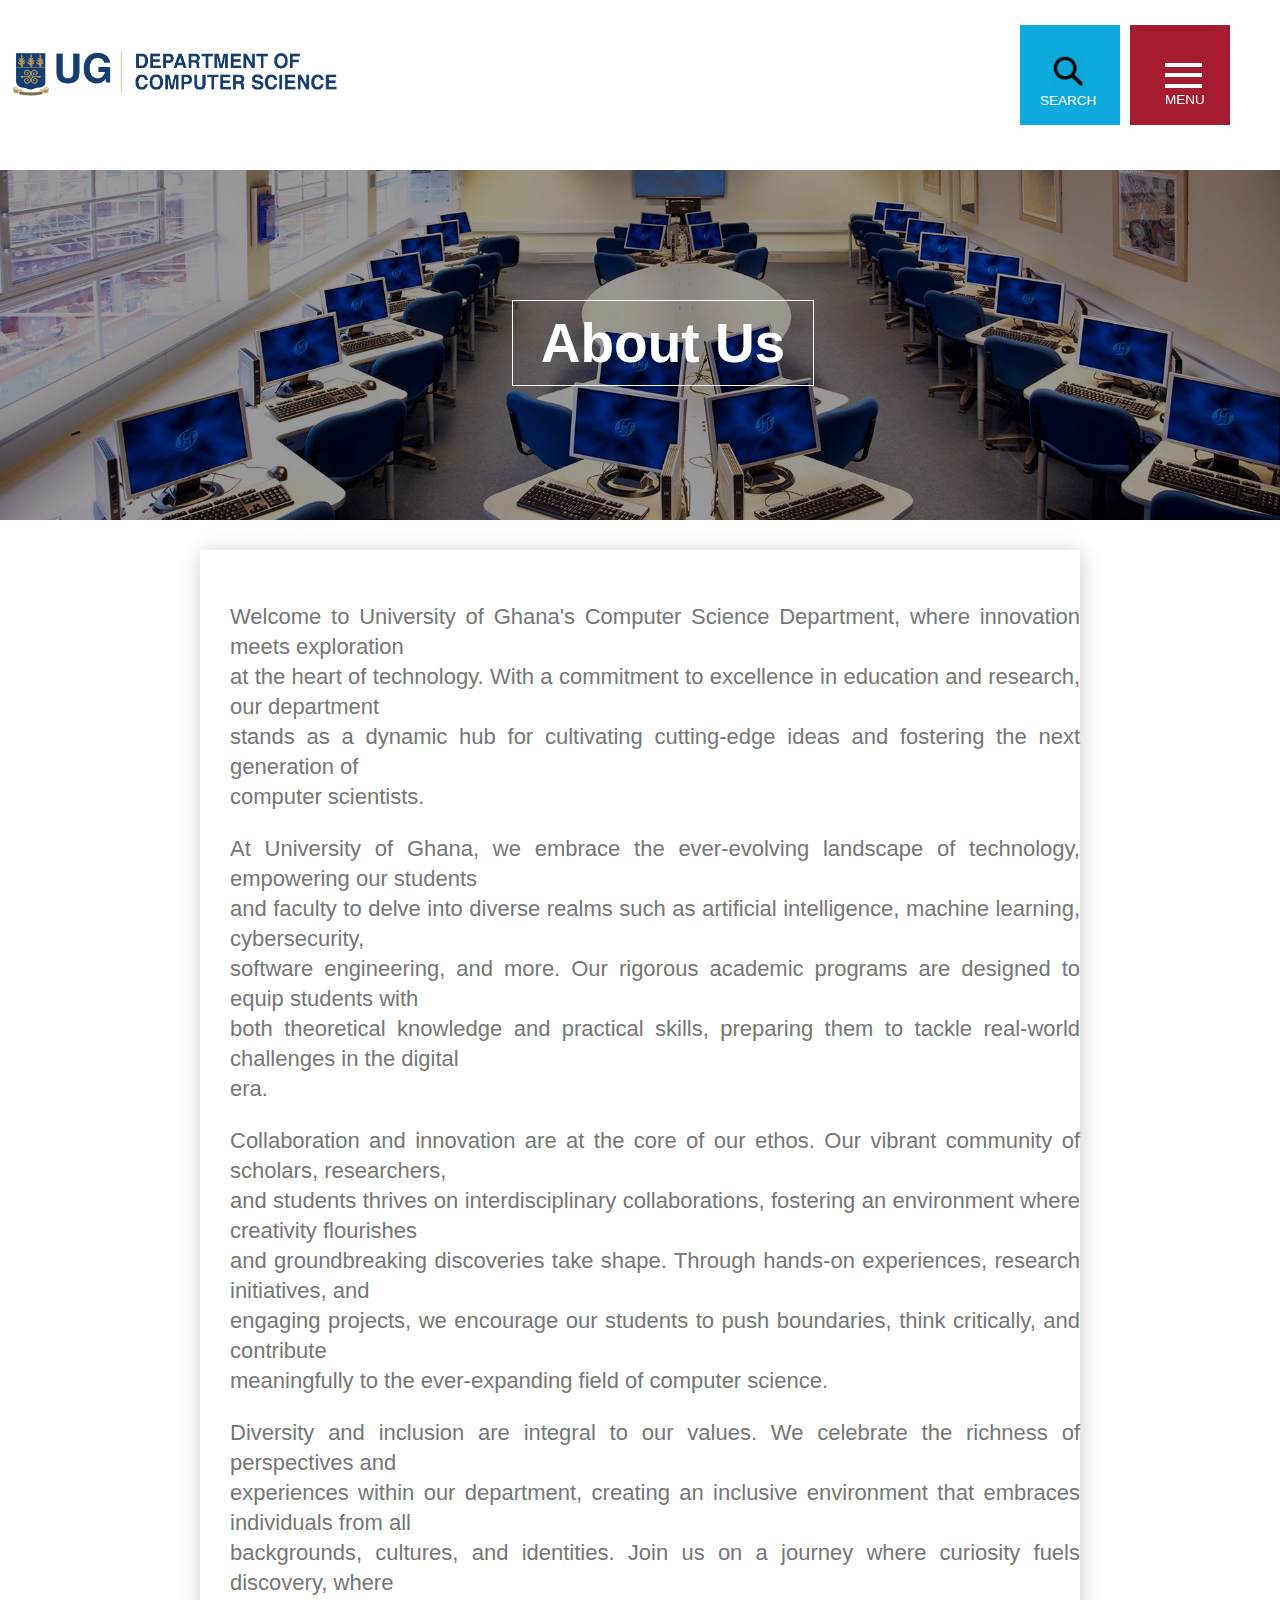
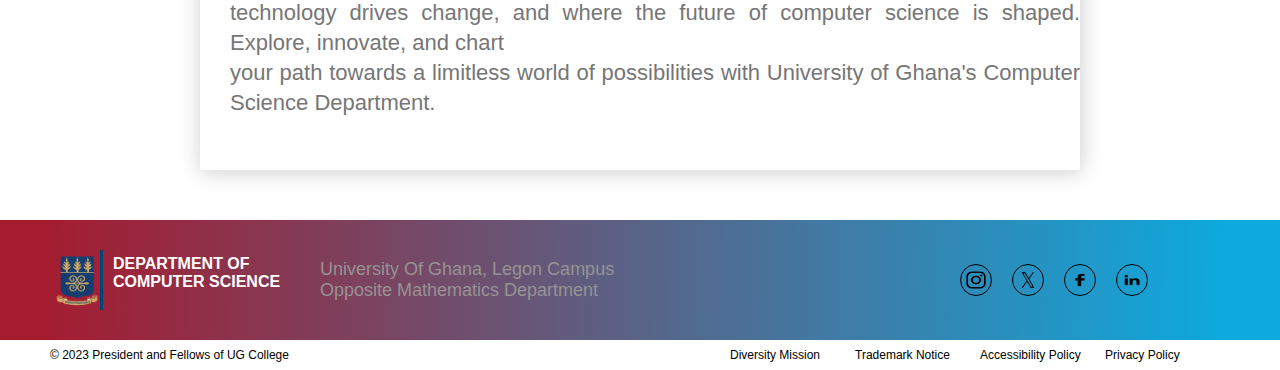
<file: about.html>
<!DOCTYPE html>
<html lang="en">
<head>
    <meta charset="UTF-8">
    <meta name="viewport" content="width=device-width, initial-scale=1.0">
    <title>About Page</title>
    <link rel="stylesheet" href="about.css">
    <link rel="stylesheet" href="header.css">
    <link rel="stylesheet" href="footer.css">
</head>
<body>
    <div class="header" id="mainHeader">
        <div class="crest-section">
            <a href="https://www.ug.edu.gh/"><img class="header-content" id="headerContent" src="photos/crest.png" alt=""></a>
            <div class="search-hamburger-section">
              <div class="search-container" id="searchContainer">
                <div class="search-icon-container">
                  <img class="search-icon" src="photos/search-icon.png" alt="">
                </div>
                <p class="search-text">Search </p>
              </div>
              <div class="hamburger-container" id="hamburgerContainer">
                <div class="hamburger" id="hamburgerMenu">
                  <span></span>
                  <span></span>
                  <span></span>
                  <p class="menu-text" id="menu-text">Menu</p>
                </div>
              </div>
          </div>
        </div>

        <div class="menu-overlay" id="menuOverlay">
          <div class="drop-down-page">
            <div class="drop-down-links">
              <h3>Academics</h3>
              <ul>
                <li><a href="academics.html">Undergraduate Courses</a></li>
                <li><a href="academics.html">Graduate Courses(MPhil Computer Science)</a></li>
                <li><a href="academics.html">Graduate Courses(MSc Computer Science)</a></li>
                <li><a href="academics.html">Graduate Courses(PhD)</a></li>
                <li><a href="academics.html">Academic Calendar</a></li>
                <li><a href="academics.html">Level 200 & 300 Timetable</a></li>
                <li><a href="academics.html">Student Complaint Form</a></li>
              </ul>
          </div>
            <div class="drop-down-links">
              <h3>Admissions</h3>
              <ul>
                <li><a href="https://admission.ug.edu.gh/applying/undergraduate/overview">Undergraduate</a></li>
                <li><a href="https://admission.ug.edu.gh/applying/postgraduate/overview">Graduate</a></li>
                <li><a href="https://admission.ug.edu.gh/applying/international/overview">International Students</a></li>
                <li><a href="https://admission.ug.edu.gh/applying/international/overview">Entry Requirements</a></li>
                <li><a href="contact.html">Contact Us</a></li>
              </ul>
            </div>
            <div class="drop-down-links">
              <h3>Research</h3>
              <ul>
                <li><a href="research.html">Research at DCS</a></li>
                <li><a href="research.html">Research Impact</a></li>
                <li><a href="https://balme.ug.edu.gh/">Libraries</a></li>
              </ul>
            </div>
            <div class="drop-down-links">
              <h3>About the Department</h3>
              <ul>
                <li><a href="about.html">Introducing DCS</a></li>
                <li><a href="about.html">Head of Department's office</a></li>
                <li><a href="about.html">Faculty</a></li>
                <li><a href="index.html#eventsPage">Events</a></li>
              </ul>
            </div>
          </div>
        </div>
    </div>
    <div class="page-photo">
        <div class="cover">
            <h1 class="about-h1">About Us</h1>
        </div>
    </div>
    <div class="about-content">
        <p>
            Welcome to University of Ghana's Computer Science Department, where innovation meets
            exploration <br>at the heart of technology. With a commitment to excellence in education
            and research, our department<br> stands as a dynamic hub for cultivating cutting-edge
            ideas and fostering the next generation of <br>computer scientists.
        </p>
        <p>
            At University of Ghana, we embrace the ever-evolving landscape of technology, empowering our students<br>
            and faculty to delve into diverse realms such as artificial intelligence, machine learning, cybersecurity,<br>
            software engineering, and more. Our rigorous academic programs are designed to equip students with<br>
            both theoretical knowledge and practical skills, preparing them to tackle real-world challenges in the digital<br>era.
        </p>
        <p>
            Collaboration and innovation are at the core of our ethos. Our vibrant community of scholars, researchers,<br>
            and students thrives on interdisciplinary collaborations, fostering an environment where creativity flourishes<br>
            and groundbreaking discoveries take shape. Through hands-on experiences, research initiatives, and<br> engaging
            projects, we encourage our students to push boundaries, think critically, and contribute<br> meaningfully to the ever-expanding field of computer science.
        </p>
        <p>
            Diversity and inclusion are integral to our values. We celebrate the richness of perspectives and<br>
            experiences within our department, creating an inclusive environment that embraces individuals from all<br>
            backgrounds, cultures, and identities. Join us on a journey where curiosity fuels discovery, where<br>
            technology drives change, and where the future of computer science is shaped. Explore, innovate, and chart<br>
            your path towards a limitless world of possibilities with University of Ghana's Computer Science Department.
        </p>
    </div>

    <a href="#" id="scrollToTopBtn" title="Go to top">
        <img class="scroll-icon" src="photos/backtotop_icon.webp" alt="">
    </a>

    <div class="footer">
        <div class="top">
          <div class="crest-area">
            <img src="photos/UG-crest.png" alt="">
            <div class="dept-name">Department Of<br> Computer Science</div>
          </div>
          <div class="location">
            University of Ghana, Legon Campus<br> Opposite Mathematics Department
          </div>
          <div class="media-handles">
            <a href="https://www.instagram.com/explore/locations/468119891/university-of-ghana/">
              <img src="photos/instagram.webp" alt="">
            </a>
            <a href="https://twitter.com/univofghana">
              <img src="photos/x.png" alt="">
            </a>
            <a href="https://www.facebook.com/University-of-GhanaDepartment-of-Computer-Science-116786389698948/?ref=search&__tn__=%2Cd%2CP-R&eid=ARBBAU8wKSNVs2fNZimGERUZJeac3TbmQsaZDsz4ZoEqZ95bzGZf3siMET6V1B1NuOzqLZwhXCqqrtIt">
              <img src="photos/facebook.png" alt="">
            </a>
            <a href="#">
              <img src="photos/linkedin.webp" alt="">
            </a>
          </div>
        </div>
        <div class="bottom">
          <div class="bottom-left">&#169; 2023 President and Fellows of UG College</div>
          <div class="bottom-right">
            <a href="#">Diversity Mission</a>
            <a href="#">Trademark Notice</a>
            <a href="#">Accessibility Policy</a>
            <a href="#"> Privacy Policy</a>
          </div>
        </div>
      </div>

<script>
      window.addEventListener('scroll', function() {
    const header = document.getElementById('mainHeader');
    const headerContent = document.getElementById('headerContent');
    const scrollPos = window.scrollY;
    
    if (scrollPos > 20) {
      header.style.height = '100px';
      headerContent.style.height = '50px';
    } else {
      header.style.height = '150px';
      headerContent.style.height = '60px';
    }
  });

  const hamburgerMenu = document.getElementById('hamburgerMenu');
const menuOverlay = document.getElementById('menuOverlay');
const hamburgerContainer = document.getElementById('hamburgerContainer');
const menuText = document.getElementById('menu-text');

function toggleMenu() {
hamburgerMenu.classList.toggle('active');
menuOverlay.style.height = menuOverlay.style.height === '100vh' ? '0' : '100vh';
menuText.textContent = menuText.textContent === 'Menu' ? 'Close' : 'Menu';
}

// Click event for hamburgerMenu
hamburgerMenu.addEventListener('click', function(event) {
event.stopPropagation();
toggleMenu();
});

hamburgerContainer.addEventListener('click', function() {
toggleMenu();
});

document.addEventListener('click', function(event) {
if (!menuOverlay.contains(event.target) && event.target !== hamburgerContainer) {
  hamburgerMenu.classList.remove('active');
  menuOverlay.style.height = '0';
  menuText.textContent = 'Menu';
}
});


window.addEventListener('scroll', function() {
    var scrollToTopBtn = document.getElementById('scrollToTopBtn');
    if (window.scrollY > 300) { 
      scrollToTopBtn.classList.add('show');
    } else {
      scrollToTopBtn.classList.remove('show');
    }
  });
  document.getElementById('scrollToTopBtn').addEventListener('click', function(e) {
    e.preventDefault();
    window.scrollTo({
      top: 0,
      behavior: 'smooth'
    });
  });
</script>
</body>
</html>
</file>
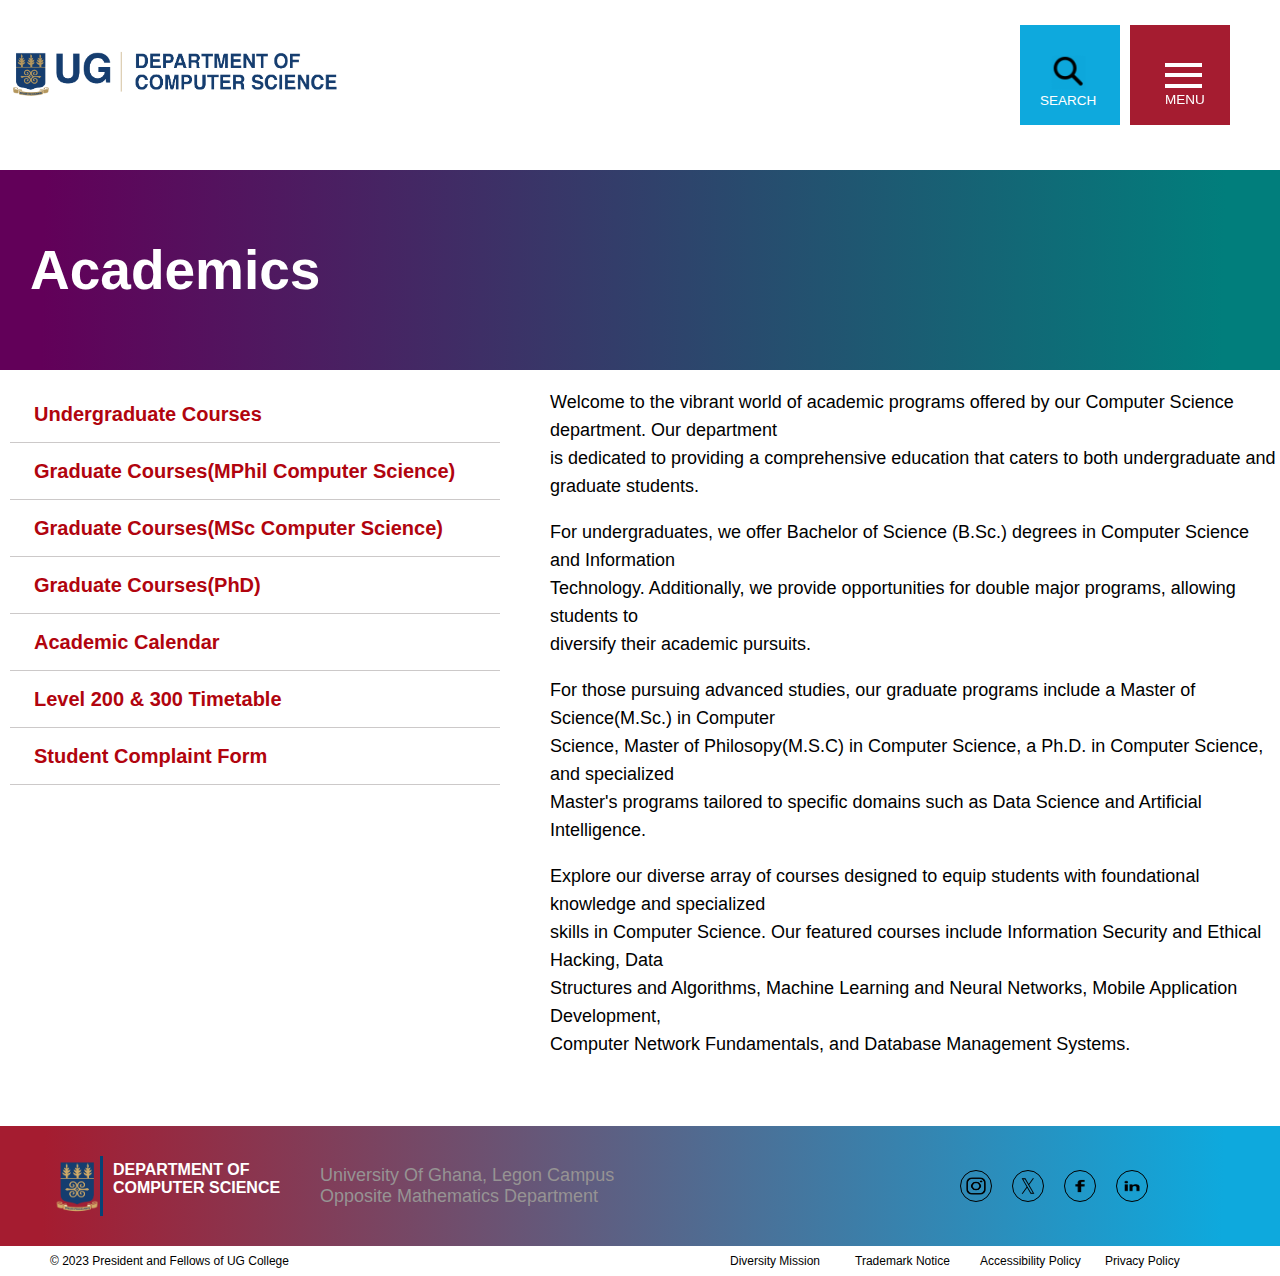
<file: academics.html>
<!DOCTYPE html>
<html lang="en">
<head>
    <meta charset="UTF-8">
    <meta name="viewport" content="width=device-width, initial-scale=1.0">
    <title>Academics</title>
    <link rel="stylesheet" href="academics.css">
    <link rel="stylesheet" href="header.css">
    <link rel="stylesheet" href="footer.css">
</head>
<body>
    <div class="header" id="mainHeader">
        <div class="crest-section">
            <a href="https://www.ug.edu.gh/"><img class="header-content" id="headerContent" src="photos/crest.png" alt=""></a>
            <div class="search-hamburger-section">
              <div class="search-container" id="searchContainer">
                <div class="search-icon-container">
                  <img class="search-icon" src="photos/search-icon.png" alt="">
                </div>
                <p class="search-text">Search </p>
              </div>
              <div class="hamburger-container" id="hamburgerContainer">
                <div class="hamburger" id="hamburgerMenu">
                  <span></span>
                  <span></span>
                  <span></span>
                  <p class="menu-text" id="menu-text">Menu</p>
                </div>
              </div>
          </div>
        </div>

        <div class="menu-overlay" id="menuOverlay">
          <div class="drop-down-page">
            <div class="drop-down-links">
              <h3>Academics</h3>
              <ul>
                <li><a href="undergradute.html">Undergraduate Courses</a></li>
                <li><a href="graduate.html">Graduate Courses(MPhil Computer Science)</a></li>
                <li><a href="graduate.html">Graduate Courses(MSc Computer Science)</a></li>
                <li><a href="graduate.html">Graduate Courses(PhD)</a></li>
                <li><a href="https://www.ug.edu.gh/academics/calendar">Academic Calendar</a></li>
                <li><a href="https://dcs.ug.edu.gh/img/_DEPARTMENT%20OF%20COMPUTER%20SCIENCE,%20UG%20-%20200%20&%20300.pdf">Level 200 & 300 Timetable</a></li>
                <li><a href="https://docs.google.com/forms/d/e/1FAIpQLScA-lqT5o-t4kn65FzPZNcdfYtyk86IPy_YggePKLRk-h6bog/viewform">Student Complaint Form</a></li>
              </ul>
          </div>
            <div class="drop-down-links">
              <h3>Admissions</h3>
              <ul>
                <li><a href="https://admission.ug.edu.gh/applying/undergraduate/overview">Undergraduate</a></li>
                <li><a href="https://admission.ug.edu.gh/applying/postgraduate/overview">Graduate</a></li>
                <li><a href="https://admission.ug.edu.gh/applying/international/overview">International Students</a></li>
                <li><a href="https://admission.ug.edu.gh/applying/international/overview">Entry Requirements</a></li>
                <li><a href="contact.html">Contact Us</a></li>
              </ul>
            </div>
            <div class="drop-down-links">
              <h3>Research</h3>
              <ul>
                <li><a href="research.html">Research at DCS</a></li>
                <li><a href="research.html">Research Impact</a></li>
                <li><a href="https://balme.ug.edu.gh/">Libraries</a></li>
              </ul>
            </div>
            <div class="drop-down-links">
              <h3>About the Department</h3>
              <ul>
                <li><a href="about.html">Introducing DCS</a></li>
                <li><a href="about.html">Head of Department's office</a></li>
                <li><a href="about.html">Faculty</a></li>
                <li><a href="imdex.html#eventsPage">Events</a></li>
              </ul>
            </div>
          </div>
        </div>
    </div>

    <div class="page-title">
        <h1>Academics</h1>
    </div>

    <div class="welcome-page">
        <div class="left-section">
            <ul>
                <a href="undergradute.html">
                    <li>Undergraduate Courses</li>
                </a>
                <a href="graduate.html">
                    <li>Graduate Courses(MPhil Computer Science)</li>
                </a>
                <a href="graduate.html">
                    <li>Graduate Courses(MSc Computer Science)</li>
                </a>
                <a href="graduate.html">
                    <li>Graduate Courses(PhD)</li>
                </a>
                <a href="https://www.ug.edu.gh/academics/calendar">
                    <li>Academic Calendar</li>
                </a>
                <a href="https://dcs.ug.edu.gh/img/_DEPARTMENT%20OF%20COMPUTER%20SCIENCE,%20UG%20-%20200%20&%20300.pdf">
                    <li>Level 200 & 300 Timetable</li>
                </a>
                <a href="https://docs.google.com/forms/d/e/1FAIpQLScA-lqT5o-t4kn65FzPZNcdfYtyk86IPy_YggePKLRk-h6bog/viewform">
                    <li>Student Complaint Form</li>
                </a>
                
            </ul>
        </div>
        <div class="right-section">
            <p>
                Welcome to the vibrant world of academic programs offered by our Computer Science department. Our department<br>
                is dedicated to providing a comprehensive education that caters to both undergraduate and graduate students.<br>
            </p>
            <p>
                For undergraduates, we offer Bachelor of Science (B.Sc.) degrees in Computer Science and Information<br>
                Technology. Additionally, we provide opportunities for double major programs, allowing students to<br>
                diversify their academic pursuits.
            </p>
            <p>
                For those pursuing advanced studies, our graduate programs include a Master of Science(M.Sc.) in Computer<br>
                Science, Master of Philosopy(M.S.C) in Computer Science, a Ph.D. in Computer Science, and specialized<br> 
                Master's programs tailored to specific domains such as Data Science and Artificial Intelligence.
            </p>
            <p>
                Explore our diverse array of courses designed to equip students with foundational knowledge and specialized<br>
                skills in Computer Science. Our featured courses include Information Security and Ethical Hacking, Data<br>
                Structures and Algorithms, Machine Learning and Neural Networks, Mobile Application Development,<br>
                Computer Network Fundamentals, and Database Management Systems.
            </p>
        </div>
    </div>

    <div class="footer">
        <div class="top">
          <div class="crest-area">
            <img src="photos/UG-crest.png" alt="">
            <div class="dept-name">Department Of<br> Computer Science</div>
          </div>
          <div class="location">
            University of Ghana, Legon Campus<br> Opposite Mathematics Department
          </div>
          <div class="media-handles">
            <a href="https://www.instagram.com/explore/locations/468119891/university-of-ghana/">
              <img src="photos/instagram.webp" alt="">
            </a>
            <a href="https://twitter.com/univofghana">
              <img src="photos/x.png" alt="">
            </a>
            <a href="https://www.facebook.com/University-of-GhanaDepartment-of-Computer-Science-116786389698948/?ref=search&__tn__=%2Cd%2CP-R&eid=ARBBAU8wKSNVs2fNZimGERUZJeac3TbmQsaZDsz4ZoEqZ95bzGZf3siMET6V1B1NuOzqLZwhXCqqrtIt">
              <img src="photos/facebook.png" alt="">
            </a>
            <a href="#">
              <img src="photos/linkedin.webp" alt="">
            </a>
          </div>
        </div>
        <div class="bottom">
          <div class="bottom-left">&#169; 2023 President and Fellows of UG College</div>
          <div class="bottom-right">
            <a href="#">Diversity Mission</a>
            <a href="#">Trademark Notice</a>
            <a href="#">Accessibility Policy</a>
            <a href="#"> Privacy Policy</a>
          </div>
        </div>
      </div>

    





      
 
    
<script>


  window.addEventListener('scroll', function() {
    const header = document.getElementById('mainHeader');
    const headerContent = document.getElementById('headerContent');
    const scrollPos = window.scrollY;
    
    if (scrollPos > 20) {
      header.style.height = '100px';
      headerContent.style.height = '50px';
    } else {
      header.style.height = '150px';
      headerContent.style.height = '60px';
    }
  });

  const hamburgerMenu = document.getElementById('hamburgerMenu');
const menuOverlay = document.getElementById('menuOverlay');
const hamburgerContainer = document.getElementById('hamburgerContainer');
const menuText = document.getElementById('menu-text');

function toggleMenu() {
hamburgerMenu.classList.toggle('active');
menuOverlay.style.height = menuOverlay.style.height === '100vh' ? '0' : '100vh';
menuText.textContent = menuText.textContent === 'Menu' ? 'Close' : 'Menu';
}

// Click event for hamburgerMenu
hamburgerMenu.addEventListener('click', function(event) {
event.stopPropagation();
toggleMenu();
});

hamburgerContainer.addEventListener('click', function() {
toggleMenu();
});

document.addEventListener('click', function(event) {
if (!menuOverlay.contains(event.target) && event.target !== hamburgerContainer) {
  hamburgerMenu.classList.remove('active');
  menuOverlay.style.height = '0';
  menuText.textContent = 'Menu';
}
});
</script>
</body>
</html>
</file>
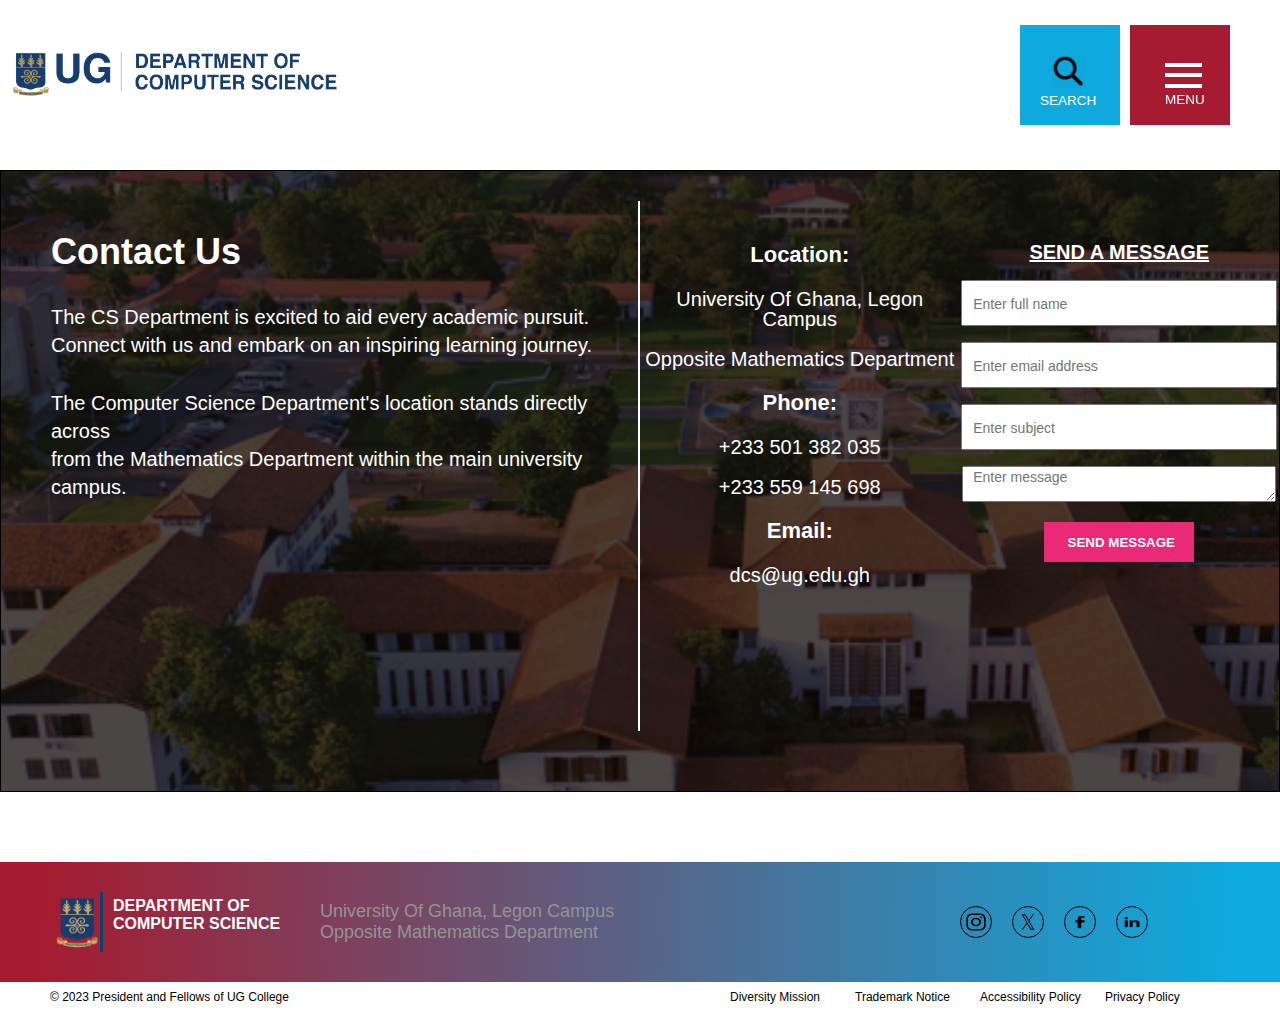
<file: contact.html>
<!DOCTYPE html>
<html lang="en">
<head>
    <meta charset="UTF-8">
    <meta name="viewport" content="width=device-width, initial-scale=1.0">
    <title>Contact Us</title>
    <link rel="stylesheet" href="contact-us.css">
    <link rel="stylesheet" href="header.css">
    <link rel="stylesheet" href="footer.css">
</head>
<body>
    <div class="header" id="mainHeader">
        <div class="crest-section">
            <a href="https://www.ug.edu.gh/"><img class="header-content" id="headerContent" src="photos/crest.png" alt=""></a>
            <div class="search-hamburger-section">
              <div class="search-container" id="searchContainer">
                <div class="search-icon-container">
                  <img class="search-icon" src="photos/search-icon.png" alt="">
                </div>
                <p class="search-text">Search </p>
              </div>
              <div class="hamburger-container" id="hamburgerContainer">
                <div class="hamburger" id="hamburgerMenu">
                  <span></span>
                  <span></span>
                  <span></span>
                  <p class="menu-text" id="menu-text">Menu</p>
                </div>
              </div>
          </div>
        </div>

        <div class="menu-overlay" id="menuOverlay">
          <div class="drop-down-page">
            <div class="drop-down-links">
              <h3>Academics</h3>
              <ul>
                <li><a href="undergradute.html">Undergraduate Courses</a></li>
                <li><a href="academics.html">Graduate Courses(MPhil Computer Science)</a></li>
                <li><a href="academics.html">Graduate Courses(MSc Computer Science)</a></li>
                <li><a href="academics.html">Graduate Courses(PhD)</a></li>
                <li><a href="academics.html">Academic Calendar</a></li>
                <li><a href="academics.html">Level 200 	&#38; 300 Timetable</a></li>
                <li><a href="academics.html">Student Complaint Form</a></li>
              </ul>
          </div>
            <div class="drop-down-links">
              <h3>Admissions</h3>
              <ul>
                <li><a href="https://admission.ug.edu.gh/applying/undergraduate/overview">Undergraduate</a></li>
                <li><a href="https://admission.ug.edu.gh/applying/postgraduate/overview">Graduate</a></li>
                <li><a href="https://admission.ug.edu.gh/applying/international/overview">International Students</a></li>
                <li><a href="#">Entry Requirements</a></li>
                <li><a href="contact.html">Contact Us</a></li>
              </ul>
            </div>
            <div class="drop-down-links">
              <h3>Research</h3>
              <ul>
                <li><a href="research.html">Research at DCS</a></li>
                <li><a href="research.html">Research Impact</a></li>
                <li><a href="https://balme.ug.edu.gh/">Libraries</a></li>
              </ul>
            </div>
            <div class="drop-down-links">
              <h3>About the Department</h3>
              <ul>
                <li><a href="#">Introducing DCS</a></li>
                <li><a href="#">Head of Department's office</a></li>
                <li><a href="#">Faculty</a></li>
                <li><a href="#">Events</a></li>
              </ul>
            </div>
          </div>
        </div>
    </div>

    <div class="contact-us-section">
        <div class="section-cover">
          <div class="contact-info-section">
            <div class="left-info-section">
              <h2 class="info-header">Contact Us</h2>
              <p class="info-sub-header">The CS Department is excited to aid every academic pursuit.<br>
                 Connect with us and embark on an inspiring learning journey.
              </p>
  
              <p class="info-sub-header2">The Computer Science Department's location stands directly across<br>
                 from the Mathematics Department within the main university campus.</p>
            </div>
            <div class="right-info-section">
              <div class="location-section">
                <strong>Location:</strong>
                <p>University Of Ghana, Legon Campus</p>
                <p>Opposite Mathematics Department</p>
                <strong>Phone:</strong>
                <p>+233 501 382 035</p>
                <p>+233 559 145 698</p>
                <strong>Email:</strong>
                <p>dcs&#64;ug.edu.gh</p>
              </div>
              <div class="form-section">
                <strong>SEND A MESSAGE</strong>
                <div>
                  <form>  
                    <p>
                      <input type="text" id="input" placeholder="Enter full name">
                    </p>
                    <p>
                      <input type="text" id="input" placeholder="Enter email address">
                    </p>
                    <p>
                      <input type="text" id="input" placeholder="Enter subject">
                    </p>
                    <p>
                      <textarea placeholder="Enter message"></textarea>
                    </p>
                    <input class="submit-button" type="submit" value="Send message">
                  </form>
              </div>
            </div>
          </div>
        </div>
      </div>
     </div> 

     <div class="footer">
        <div class="top">
          <div class="crest-area">
            <img src="photos/UG-crest.png" alt="">
            <div class="dept-name">Department Of<br> Computer Science</div>
          </div>
          <div class="location">
            University of Ghana, Legon Campus<br> Opposite Mathematics Department
          </div>
          <div class="media-handles">
            <a href="https://www.instagram.com/explore/locations/468119891/university-of-ghana/">
              <img src="photos/instagram.webp" alt="">
            </a>
            <a href="https://twitter.com/univofghana">
              <img src="photos/x.png" alt="">
            </a>
            <a href="https://www.facebook.com/University-of-GhanaDepartment-of-Computer-Science-116786389698948/?ref=search&__tn__=%2Cd%2CP-R&eid=ARBBAU8wKSNVs2fNZimGERUZJeac3TbmQsaZDsz4ZoEqZ95bzGZf3siMET6V1B1NuOzqLZwhXCqqrtIt">
              <img src="photos/facebook.png" alt="">
            </a>
            <a href="#">
              <img src="photos/linkedin.webp" alt="">
            </a>
          </div>
        </div>
        <div class="bottom">
          <div class="bottom-left">&#169; 2023 President and Fellows of UG College</div>
          <div class="bottom-right">
            <a href="#">Diversity Mission</a>
            <a href="#">Trademark Notice</a>
            <a href="#">Accessibility Policy</a>
            <a href="#"> Privacy Policy</a>
          </div>
        </div>
      </div>

<script src="script.js"></script>
</body>
</html>
</file>
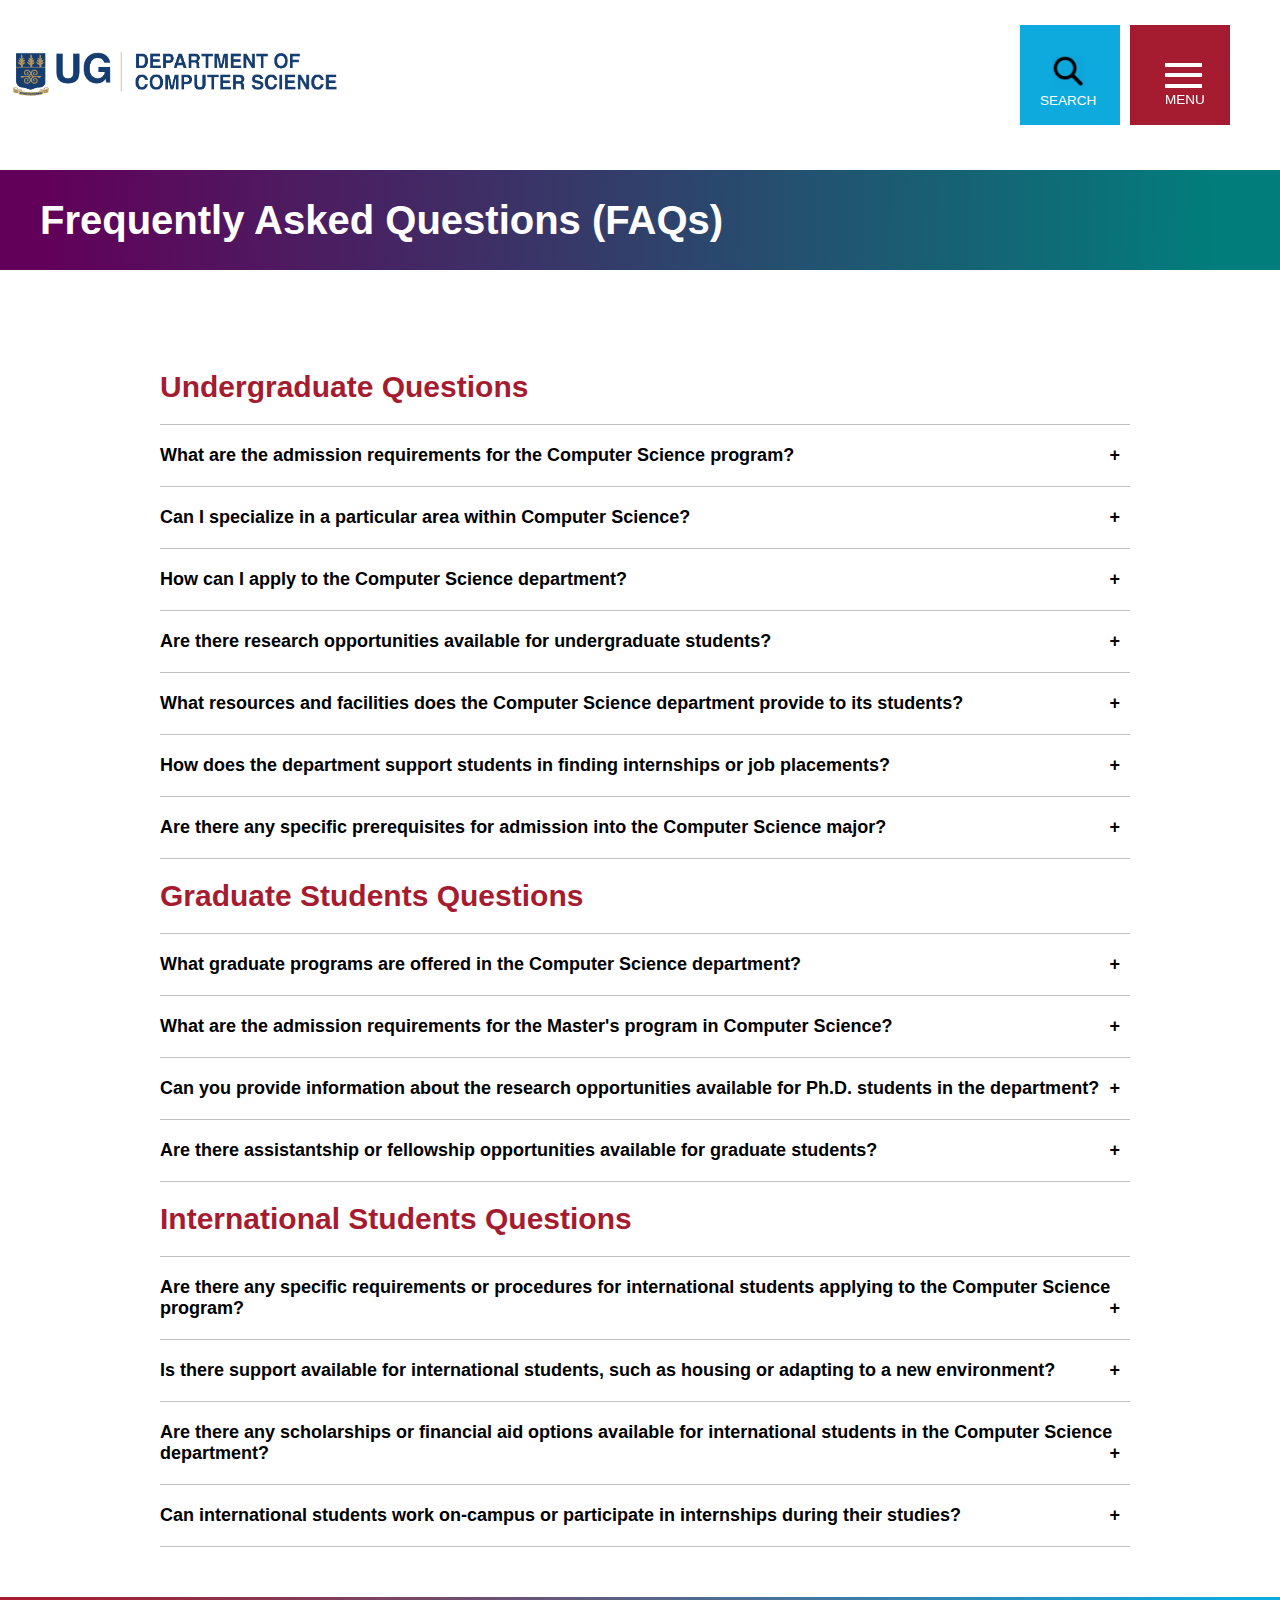
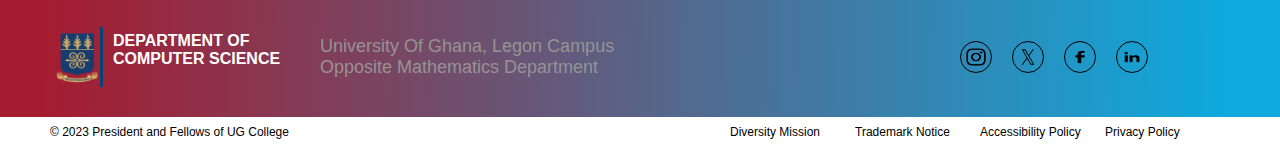
<file: faq.html>
<!DOCTYPE html>
<html lang="en">
<head>
    <meta charset="UTF-8">
    <meta name="viewport" content="width=device-width, initial-scale=1.0">
    <title>FAQ</title>
    <link rel="stylesheet" href="header.css">
    <link rel="stylesheet" href="faq.css">
    <link rel="stylesheet" href="footer.css">
</head>
<body>
    <div class="header" id="mainHeader">
        <div class="crest-section">
            <a href="https://www.ug.edu.gh/"><img class="header-content" id="headerContent" src="photos/crest.png" alt=""></a>
            <div class="search-hamburger-section">
              <div class="search-container" id="searchContainer">
                <div class="search-icon-container">
                  <img class="search-icon" src="photos/search-icon.png" alt="">
                </div>
                <p class="search-text">Search </p>
              </div>
              <div class="hamburger-container" id="hamburgerContainer">
                <div class="hamburger" id="hamburgerMenu">
                  <span></span>
                  <span></span>
                  <span></span>
                  <p class="menu-text" id="menu-text">Menu</p>
                </div>
              </div>
          </div>
        </div>

        <div class="menu-overlay" id="menuOverlay">
          <div class="drop-down-page">
            <div class="drop-down-links">
              <h3>Academics</h3>
              <ul>
                <li><a href="academics.html">Undergraduate Courses</a></li>
                <li><a href="academics.html">Graduate Courses(MPhil Computer Science)</a></li>
                <li><a href="academics.html">Graduate Courses(MSc Computer Science)</a></li>
                <li><a href="academics.html">Graduate Courses(PhD)</a></li>
                <li><a href="academics.html">Academic Calendar</a></li>
                <li><a href="https://dcs.ug.edu.gh/img/_DEPARTMENT%20OF%20COMPUTER%20SCIENCE,%20UG%20-%20200%20&%20300.pdf">Level 200 & 300 Timetable</a></li>
                <li><a href="https://docs.google.com/forms/d/e/1FAIpQLScA-lqT5o-t4kn65FzPZNcdfYtyk86IPy_YggePKLRk-h6bog/viewform">Student Complaint Form</a></li>
              </ul>
          </div>
            <div class="drop-down-links">
              <h3>Admissions</h3>
              <ul>
                <li><a href="https://admission.ug.edu.gh/applying/undergraduate/overview">Undergraduate</a></li>
                <li><a href="https://admission.ug.edu.gh/applying/postgraduate/overview">Graduate</a></li>
                <li><a href="https://admission.ug.edu.gh/applying/international/overview">International Students</a></li>
                <li><a href="https://admission.ug.edu.gh/applying/international/overview">Entry Requirements</a></li>
                <li><a href="contact.html">Contact Us</a></li>
              </ul>
            </div>
            <div class="drop-down-links">
              <h3>Research</h3>
              <ul>
                <li><a href="research.html">Research at DCS</a></li>
                <li><a href="research.html">Research Impact</a></li>
                <li><a href="https://balme.ug.edu.gh/">Libraries</a></li>
              </ul>
            </div>
            <div class="drop-down-links">
              <h3>About the Department</h3>
              <ul>
                <li><a href="about.html">Introducing DCS</a></li>
                <li><a href="about.html">Head of Department's office</a></li>
                <li><a href="about.html">Faculty</a></li>
                <li><a href="index.html#eventsPage">Events</a></li>
              </ul>
            </div>
          </div>
        </div>
    </div>
    <div class="page-title">
        <h1>Frequently Asked Questions (FAQs)</h1>
    </div>
    <div class="content-page">
        <h1>Undergraduate Questions</h1>
        <ul>
            <li class="question">
                <h2>What are the admission requirements for the Computer Science program? <span class="toggle-sign">+</span></h2>
                <div class="answer">
                  <p>Admission requirements typically include a strong academic background in mathematics, computer science, and related<br>
                    subjects. Specific requirements may vary, so it's best to check our official admissions page for detailed information.</p>
                </div>
              </li>
              <li class="question">
                <h2>Can I specialize in a particular area within Computer Science? <span class="toggle-sign">+</span></h2>
                <div class="answer">
                    <p>
                        Yes, our program offers various specialization tracks such as Artificial Intelligence, Cybersecurity, Machine Learning,<br>
                        Software Development, and more. Students can choose electives aligned with their interests.</p>
                </div>
              </li>
              <li class="question">
                <h2>How can I apply to the Computer Science department? <span class="toggle-sign">+</span></h2>
                <div class="answer">
                    <p>
                        You can apply online through our university's admissions portal. Make sure to review the application deadlines and submit<br>
                        all required documents, such as transcripts, recommendation letters, and essays.

                    </p>
                </div>
              </li>
              <li class="question">
                <h2>Are there research opportunities available for undergraduate students?<span class="toggle-sign">+</span></h2>
                <div class="answer">
                    <p>
                        Absolutely! We encourage undergraduate students to engage in research projects under faculty mentorship.<br>
                        There are also opportunities for participation in research groups and conferences.
                    </p>
                </div>
              </li>

              <li class="question">
                <h2>What resources and facilities does the Computer Science department provide to its students?<span class="toggle-sign">+</span></h2>
                <div class="answer">
                    <p>
                        Our department offers access to state-of-the-art labs, computing resources, specialized software, research<br>
                        libraries, and collaboration spaces to support student learning and research activities.
                    </p>
                </div>
              </li>

              <li class="question">
                <h2>How does the department support students in finding internships or job placements?<span class="toggle-sign">+</span></h2>
                <div class="answer">
                    <p>
                        We offer career counseling, workshops, internship fairs, and networking events to help students explore<br>
                        career opportunities, connect with industry professionals, and secure internships or full-time positions.
                    </p>
                </div>
              </li>

              <li class="last-question">
                <h2>Are there any specific prerequisites for admission into the Computer Science major? <span class="toggle-sign">+</span></h2>
                <div class="answer">
                    <p>
                        While requirements can vary, having a solid foundation in mathematics, programming languages, and logical reasoning<br>
                        is beneficial. Some introductory computer science coursework or coding experience may be recommended.
                    </p>
                </div>
              </li>
        </ul>

        <a href="#" id="scrollToTopBtn" title="Go to top">
            <img class="scroll-icon" src="photos/backtotop_icon.webp" alt="">
        </a>

        <h1>Graduate Students Questions</h1>
        <ul>
            <li class="question">
                <h2>What graduate programs are offered in the Computer Science department? <span class="toggle-sign">+</span></h2>
                <div class="answer">
                  <p>
                    Our Computer Science department offers various graduate programs including a Master of Science (M.S.) in Computer<br>
                    Science, a Ph.D. in Computer Science, and specialized master's degrees in areas like Data Science, Artificial Intelligence,<br>
                    Cybersecurity, and Software Engineering.
                    </p>
                </div>
              </li>
              <li class="question">
                <h2>What are the admission requirements for the Master's program in Computer Science? <span class="toggle-sign">+</span></h2>
                <div class="answer">
                  <p>
                    Prospective graduate students applying for the Master's program typically need a bachelor's degree in Computer Science or a<br>
                    related field, strong academic records, letters of recommendation, a statement of purpose, and, in some cases, standardized<br>
                    test scores like the GRE.
                </p>
                </div>
              </li>
              <li class="question">
                <h2>Can you provide information about the research opportunities available for Ph.D. students in the department? <span class="toggle-sign">+</span></h2>
                <div class="answer">
                  <p>
                    Our Ph.D. program offers extensive research opportunities across various domains of Computer Science. Students work closely with<br>
                    faculty on cutting-edge research projects, publish papers, and actively contribute to advancing knowledge in their chosen field of study.
                </p>
                </div>
              </li>
              <li class="last-question">
                <h2>Are there assistantship or fellowship opportunities available for graduate students? <span class="toggle-sign">+</span></h2>
                <div class="answer">
                  <p>
                    Yes, we offer graduate assistantships, fellowships, and research positions to qualified students. These opportunities may include<br>
                    teaching assistantships, research assistantships, or fellowships providing tuition waivers and stipends.
                </p>
                </div>
              </li>
        </ul>

        <h1>International Students Questions</h1>
        <ul>
            <li class="question">
                <h2>Are there any specific requirements or procedures for international students applying to the Computer Science program?<span class="toggle-sign">+</span></h2>
                <div class="answer">
                  <p>
                    International applicants should review the university's international admissions requirements,
                     which may include English<br> proficiency tests (such as TOEFL or IELTS) and documentation for visa applications. Visit our international admissions<br> page for detailed information.
                    </p>
                </div>
              </li>
              <li class="question">
                <h2>Is there support available for international students, such as housing or adapting to a new environment? <span class="toggle-sign">+</span></h2>
                <div class="answer">
                  <p>
                    Yes, our university provides comprehensive support services for international students, including assistance with housing<br>
                    options, orientation programs, cultural adaptation resources, and student support organizations.
                </p>
                </div>
              </li>
              <li class="question">
                <h2>Are there any scholarships or financial aid options available for international students in the Computer Science department? <span class="toggle-sign">+</span></h2>
                <div class="answer">
                  <p>
                    There are various scholarships and financial aid opportunities available to eligible international students. Information about<br>
                    scholarships, grants, and assistantships can be found on our financial aid webpage or through the university's international<br> student services.
                </p>
                </div>
              </li>
              <li class="last-question">
                <h2>Can international students work on-campus or participate in internships during their studies? <span class="toggle-sign">+</span></h2>
                <div class="answer">
                  <p>
                    International students on certain visas may be eligible for on-campus employment or internship opportunities. Our career<br>
                    services team can provide guidance on work opportunities and visa regulations.
                </p>
                </div>
              </li>
        </ul>
    </div>

    <div class="footer">
        <div class="top">
          <div class="crest-area">
            <img src="photos/UG-crest.png" alt="">
            <div class="dept-name">Department Of<br> Computer Science</div>
          </div>
          <div class="location">
            University of Ghana, Legon Campus<br> Opposite Mathematics Department
          </div>
          <div class="media-handles">
            <a href="https://www.instagram.com/explore/locations/468119891/university-of-ghana/">
              <img src="photos/instagram.webp" alt="">
            </a>
            <a href="https://twitter.com/univofghana">
              <img src="photos/x.png" alt="">
            </a>
            <a href="https://www.facebook.com/University-of-GhanaDepartment-of-Computer-Science-116786389698948/?ref=search&__tn__=%2Cd%2CP-R&eid=ARBBAU8wKSNVs2fNZimGERUZJeac3TbmQsaZDsz4ZoEqZ95bzGZf3siMET6V1B1NuOzqLZwhXCqqrtIt">
              <img src="photos/facebook.png" alt="">
            </a>
            <a href="#">
              <img src="photos/linkedin.webp" alt="">
            </a>
          </div>
        </div>
        <div class="bottom">
          <div class="bottom-left">&#169; 2023 President and Fellows of UG College</div>
          <div class="bottom-right">
            <a href="#">Diversity Mission</a>
            <a href="#">Trademark Notice</a>
            <a href="#">Accessibility Policy</a>
            <a href="#"> Privacy Policy</a>
          </div>
        </div>
      </div>



<script>
    document.addEventListener('DOMContentLoaded', function() {
  const questions = document.querySelectorAll('.question, .last-question');

  questions.forEach(function(question) {
    const title = question.querySelector('h2');
    const answer = question.querySelector('.answer');
    const toggleSign = question.querySelector('.toggle-sign');

    title.addEventListener('click', function() {
      if (answer.style.maxHeight) {
        answer.style.maxHeight = null;
        toggleSign.textContent = '+'; // Change sign to indicate closing
      } else {
        answer.style.maxHeight = answer.scrollHeight + 'px';
        toggleSign.textContent = '−'; // Change sign to indicate opening
      }
    });
  });
});


window.addEventListener('scroll', function() {
    const header = document.getElementById('mainHeader');
    const headerContent = document.getElementById('headerContent');
    const scrollPos = window.scrollY;
    
    if (scrollPos > 20) {
      header.style.height = '100px';
      headerContent.style.height = '50px';
    } else {
      header.style.height = '150px';
      headerContent.style.height = '60px';
    }
  });

  const hamburgerMenu = document.getElementById('hamburgerMenu');
const menuOverlay = document.getElementById('menuOverlay');
const hamburgerContainer = document.getElementById('hamburgerContainer');
const menuText = document.getElementById('menu-text');

function toggleMenu() {
hamburgerMenu.classList.toggle('active');
menuOverlay.style.height = menuOverlay.style.height === '100vh' ? '0' : '100vh';
menuText.textContent = menuText.textContent === 'Menu' ? 'Close' : 'Menu';
}

// Click event for hamburgerMenu
hamburgerMenu.addEventListener('click', function(event) {
event.stopPropagation();
toggleMenu();
});

hamburgerContainer.addEventListener('click', function() {
toggleMenu();
});

document.addEventListener('click', function(event) {
if (!menuOverlay.contains(event.target) && event.target !== hamburgerContainer) {
  hamburgerMenu.classList.remove('active');
  menuOverlay.style.height = '0';
  menuText.textContent = 'Menu';
}
});

window.addEventListener('scroll', function() {
    var scrollToTopBtn = document.getElementById('scrollToTopBtn');
    if (window.scrollY > 300) { 
      scrollToTopBtn.classList.add('show');
    } else {
      scrollToTopBtn.classList.remove('show');
    }
  });
  document.getElementById('scrollToTopBtn').addEventListener('click', function(e) {
    e.preventDefault();
    window.scrollTo({
      top: 0,
      behavior: 'smooth'
    });
  });
</script>
</body>
</html>
</file>
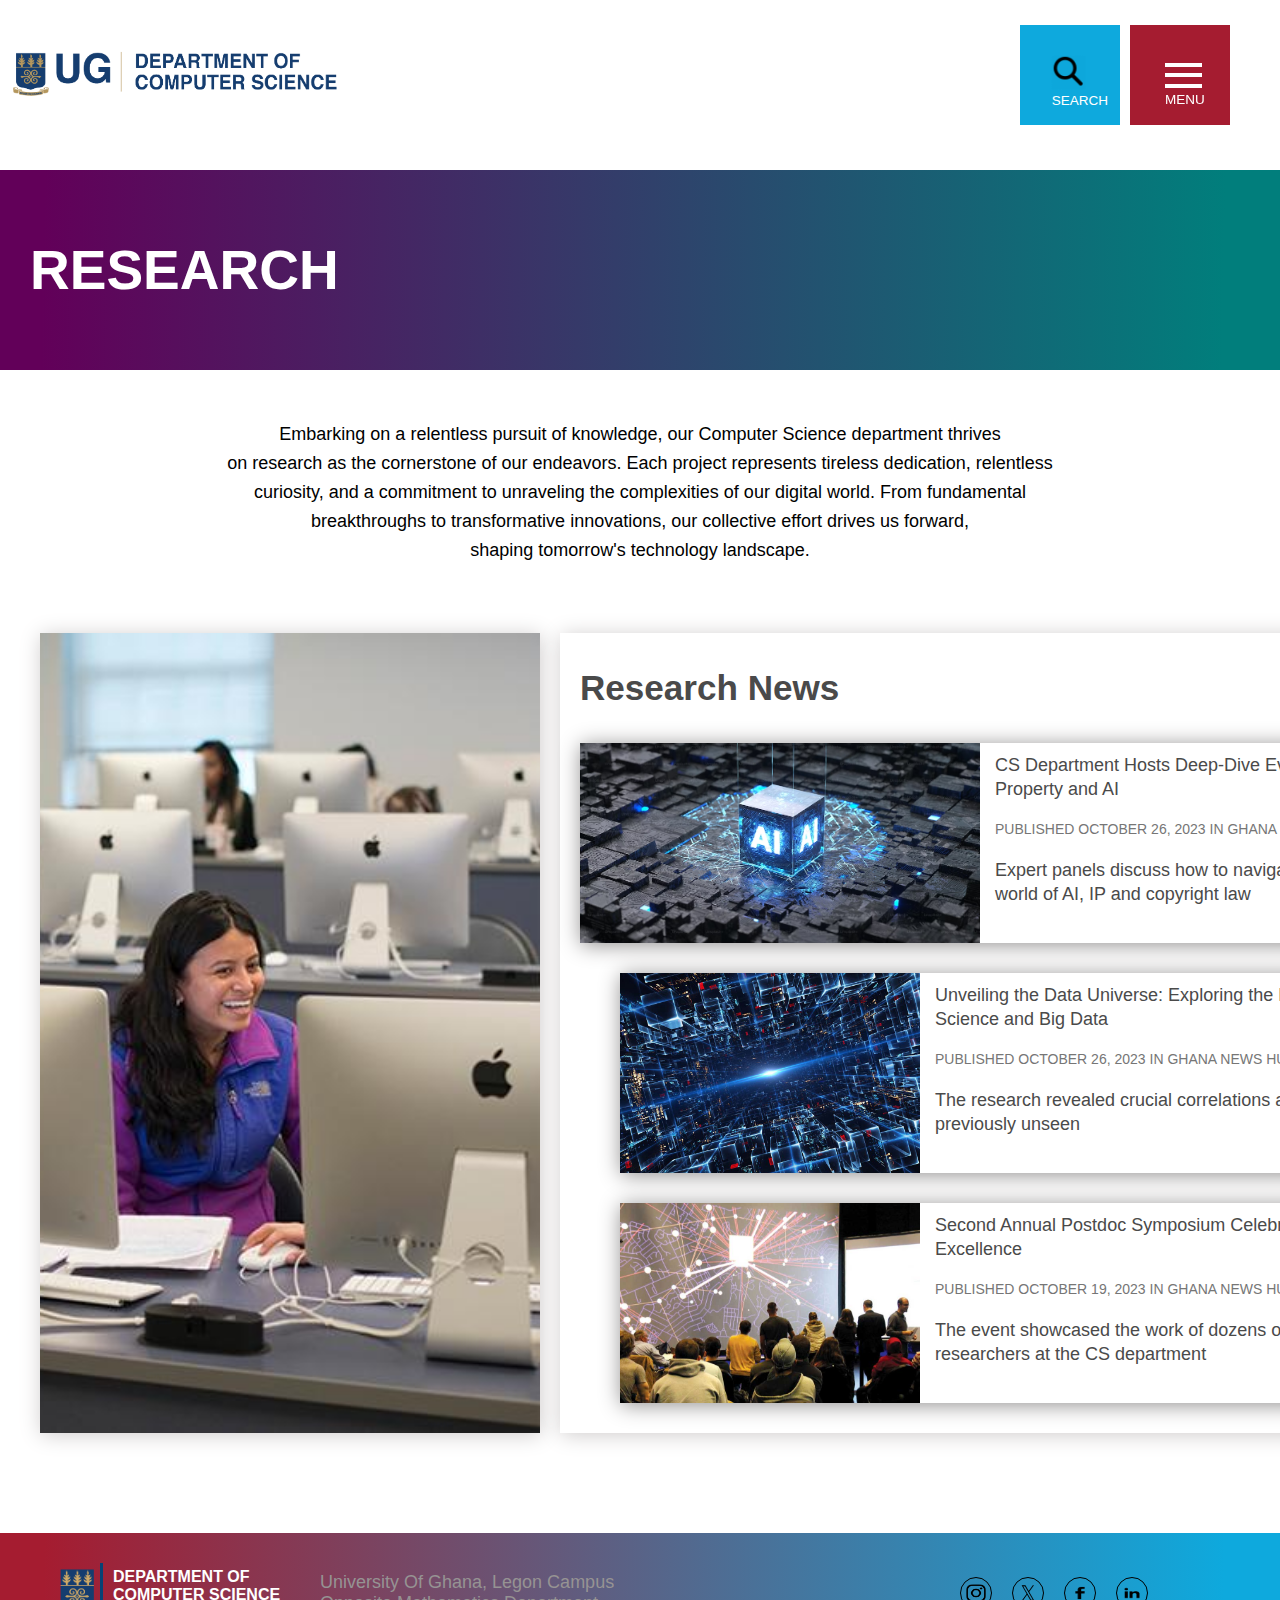
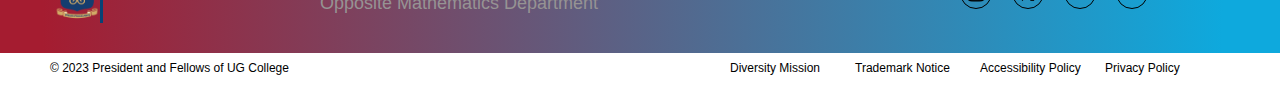
<file: research.html>
<!DOCTYPE html>
<html lang="en">
<head>
    <meta charset="UTF-8">
    <meta name="viewport" content="width=device-width, initial-scale=1.0">
    <title>Research</title>
    <link rel="stylesheet" href="research.css">
    <link rel="stylesheet" href="footer.css">
    <link rel="stylesheet" href="header.css">
</head>
<body>
    <div class="header" id="mainHeader">
        <div class="crest-section">
            <a href="https://www.ug.edu.gh/"><img class="header-content" id="headerContent" src="photos/crest.png" alt=""></a>
            <div class="search-hamburger-section">
              <div class="search-container" id="searchContainer">
                <div class="search-icon-container">
                  <img class="search-icon" src="photos/search-icon.png" alt="">
                </div>
                <p class="search-text">Search </p>
              </div>
              <div class="hamburger-container" id="hamburgerContainer">
                <div class="hamburger" id="hamburgerMenu">
                  <span></span>
                  <span></span>
                  <span></span>
                  <p class="menu-text" id="menu-text">Menu</p>
                </div>
              </div>
          </div>
        </div>

        <div class="menu-overlay" id="menuOverlay">
          <div class="drop-down-page">
            <div class="drop-down-links">
              <h3>Academics</h3>
              <ul>
                <li><a href="undergradute.html">Undergraduate Courses</a></li>
                <li><a href="#">Graduate Courses(MPhil Computer Science)</a></li>
                <li><a href="#">Graduate Courses(MSc Computer Science)</a></li>
                <li><a href="#">Graduate Courses(PhD)</a></li>
                <li><a href="#">Academic Calendar</a></li>
                <li><a href="#">Level 200 &#38; 300 Timetable</a></li>
                <li><a href="#">Student Complaint Form</a></li>
              </ul>
          </div>
            <div class="drop-down-links">
              <h3>Admissions</h3>
              <ul>
                <li><a href="https://admission.ug.edu.gh/applying/undergraduate/overview">Undergraduate</a></li>
                <li><a href="https://admission.ug.edu.gh/applying/postgraduate/overview">Graduate</a></li>
                <li><a href="https://admission.ug.edu.gh/applying/international/overview">International Students</a></li>
                <li><a href="#">Entry Requirements</a></li>
                <li><a href="contact.html">Contact Us</a></li>
              </ul>
            </div>
            <div class="drop-down-links">
              <h3>Research</h3>
              <ul>
                <li><a href="research.html">Research at DCS</a></li>
                <li><a href="research.html">Research Impact</a></li>
                <li><a href="https://balme.ug.edu.gh/">Libraries</a></li>
              </ul>
            </div>
            <div class="drop-down-links">
              <h3>About the Department</h3>
              <ul>
                <li><a href="#">Introducing DCS</a></li>
                <li><a href="#">Head of Department's office</a></li>
                <li><a href="#">Faculty</a></li>
                <li><a href="#">Events</a></li>
              </ul>
            </div>
          </div>
        </div>
    </div>
    
    <div class="page-title">
        <h1>RESEARCH</h1>
    </div>
    <p>
        Embarking on a relentless pursuit of knowledge, our Computer Science department thrives<br>
        on research as the cornerstone of our endeavors. Each project represents tireless dedication, relentless<br>
        curiosity, and a commitment to unraveling the complexities of our digital world. From fundamental<br>
        breakthroughs to transformative innovations, our collective effort drives us forward,<br>
        shaping tomorrow's technology landscape.
    </p>
    <div class="research-content">
        <div class="left-content"></div>
        <div class="right-content">
            <h3>Research News</h3>
            <div class="content1">
                <div class="image"></div>
                <div class="info">
                    CS Department Hosts Deep-Dive Event on Intellectual Property and AI
                    <p class="date-published">PUBLISHED OCTOBER 26, 2023 IN GHANA NEWS HUB</p>
                    <div class="brief-msg">Expert panels discuss how to navigate the fast-changing world of AI, IP and copyright law</div>
                </div>
            </div>
            <div class="content2">
                <div class="image"></div>
                <div class="info">
                    Unveiling the Data Universe: Exploring the Depths of Data Science and Big Data
                    <p class="date-published">PUBLISHED OCTOBER 26, 2023 IN GHANA NEWS HUB</p>
                    <div class="brief-msg">
                        The research revealed crucial correlations and trends previously unseen
                    </div>
                </div>
            </div>
            <div class="content3">
                <div class="image"></div>
                <div class="info">
                    Second Annual Postdoc Symposium Celebrates Research Excellence
                    <p class="date-published">PUBLISHED OCTOBER 19, 2023 IN GHANA NEWS HUB</p>
                    <div class="brief-msg">The event showcased the work of dozens of early-career researchers at the CS department</div>
                </div>
            </div>
        </div>
    </div>

    <a href="#" id="scrollToTopBtn" title="Go to top">
        <img class="scroll-icon" src="photos/backtotop_icon.webp" alt="">
    </a>

    <div class="footer">
        <div class="top">
          <div class="crest-area">
            <img src="photos/UG-crest.png" alt="">
            <div class="dept-name">Department Of<br> Computer Science</div>
          </div>
          <div class="location">
            University of Ghana, Legon Campus<br> Opposite Mathematics Department
          </div>
          <div class="media-handles">
            <a href="https://www.instagram.com/explore/locations/468119891/university-of-ghana/">
              <img src="photos/instagram.webp" alt="">
            </a>
            <a href="https://twitter.com/univofghana">
              <img src="photos/x.png" alt="">
            </a>
            <a href="https://www.facebook.com/University-of-GhanaDepartment-of-Computer-Science-116786389698948/?ref=search&__tn__=%2Cd%2CP-R&eid=ARBBAU8wKSNVs2fNZimGERUZJeac3TbmQsaZDsz4ZoEqZ95bzGZf3siMET6V1B1NuOzqLZwhXCqqrtIt">
              <img src="photos/facebook.png" alt="">
            </a>
            <a href="#">
              <img src="photos/linkedin.webp" alt="">
            </a>
          </div>
        </div>
        <div class="bottom">
          <div class="bottom-left">&#169; 2023 President and Fellows of UG College</div>
          <div class="bottom-right">
            <a href="#">Diversity Mission</a>
            <a href="#">Trademark Notice</a>
            <a href="#">Accessibility Policy</a>
            <a href="#"> Privacy Policy</a>
          </div>
        </div>
      </div>
<script>
    window.addEventListener('scroll', function() {
    const header = document.getElementById('mainHeader');
    const headerContent = document.getElementById('headerContent');
    const scrollPos = window.scrollY;
    
    if (scrollPos > 20) {
      header.style.height = '100px';
      headerContent.style.height = '50px';
    } else {
      header.style.height = '150px';
      headerContent.style.height = '60px';
    }
  });

  const hamburgerMenu = document.getElementById('hamburgerMenu');
const menuOverlay = document.getElementById('menuOverlay');
const hamburgerContainer = document.getElementById('hamburgerContainer');
const menuText = document.getElementById('menu-text');

function toggleMenu() {
hamburgerMenu.classList.toggle('active');
menuOverlay.style.height = menuOverlay.style.height === '100vh' ? '0' : '100vh';
menuText.textContent = menuText.textContent === 'Menu' ? 'Close' : 'Menu';
}

// Click event for hamburgerMenu
hamburgerMenu.addEventListener('click', function(event) {
event.stopPropagation();
toggleMenu();
});

hamburgerContainer.addEventListener('click', function() {
toggleMenu();
});

document.addEventListener('click', function(event) {
if (!menuOverlay.contains(event.target) && event.target !== hamburgerContainer) {
  hamburgerMenu.classList.remove('active');
  menuOverlay.style.height = '0';
  menuText.textContent = 'Menu';
}
});

window.addEventListener('scroll', function() {
    var scrollToTopBtn = document.getElementById('scrollToTopBtn');
    if (window.scrollY > 450) { 
      scrollToTopBtn.classList.add('show');
    } else {
      scrollToTopBtn.classList.remove('show');
    }
  });
  document.getElementById('scrollToTopBtn').addEventListener('click', function(e) {
    e.preventDefault();
    window.scrollTo({
      top: 0,
      behavior: 'smooth'
    });
  });
</script>
</body>
</html>
</file>
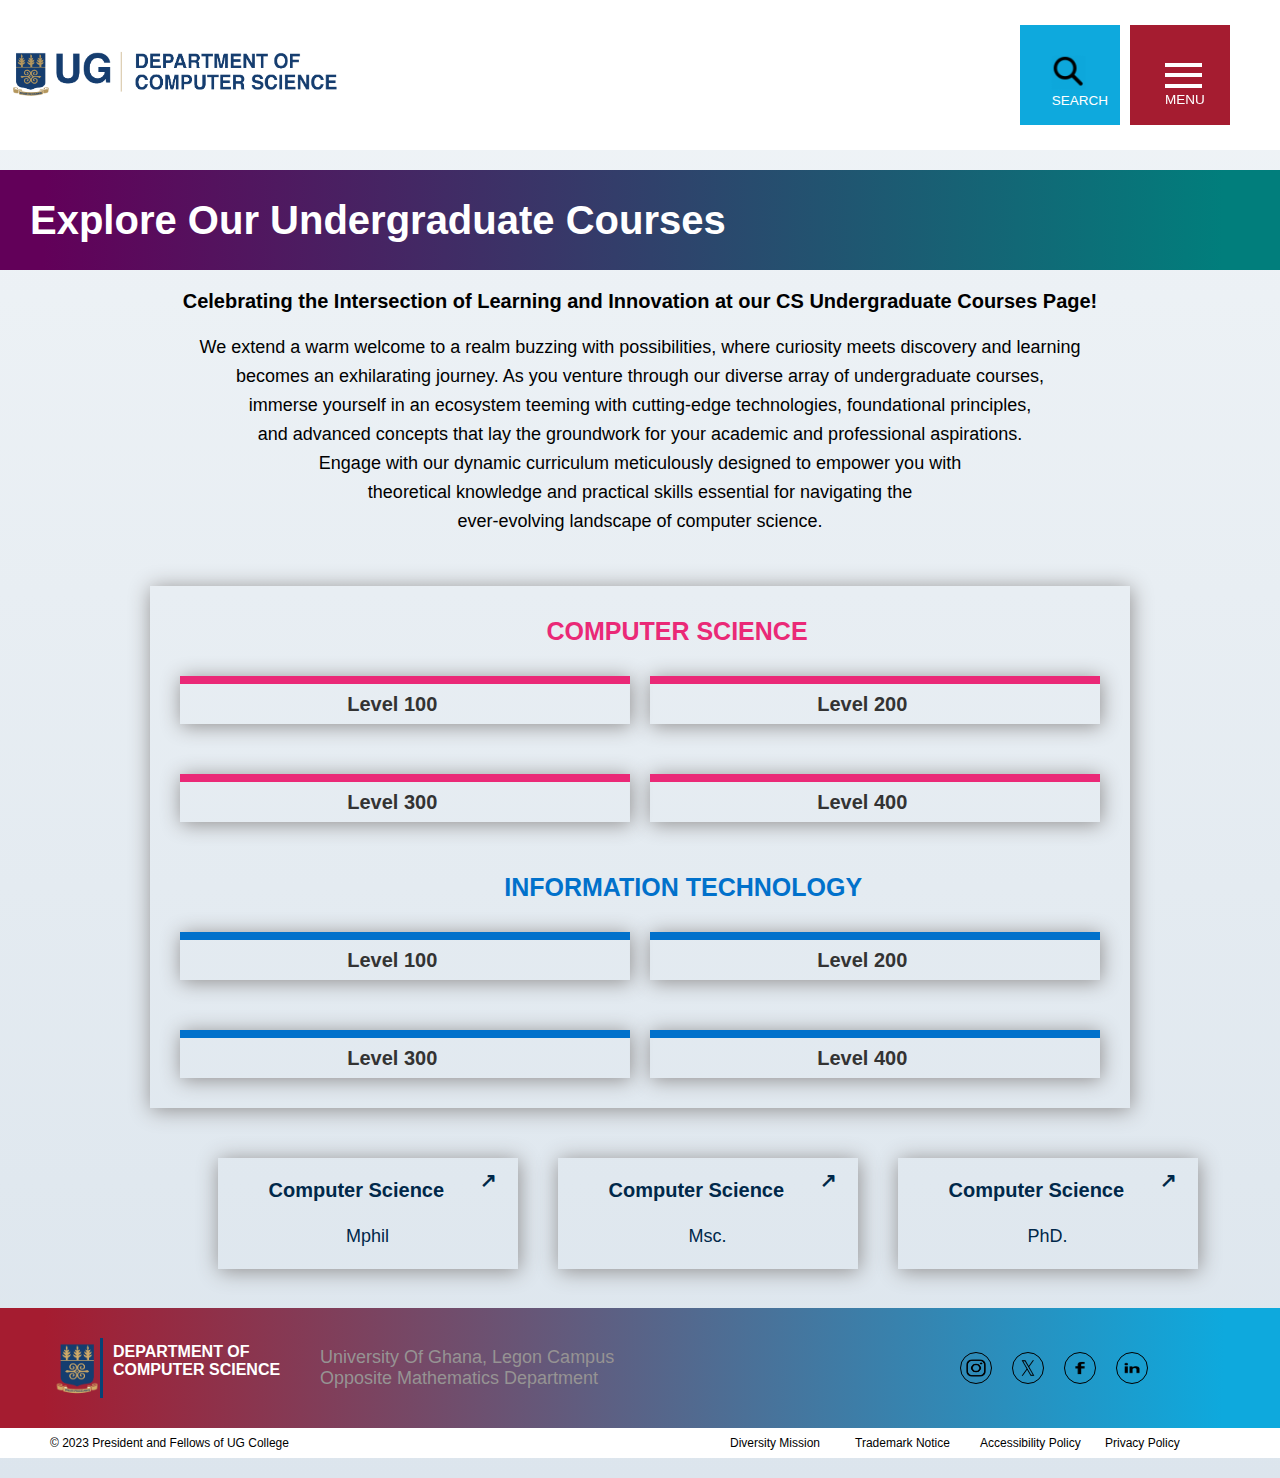
<file: undergradute.html>
<!DOCTYPE html>
<html lang="en">
<head>
    <meta charset="UTF-8">
    <meta name="viewport" content="width=device-width, initial-scale=1.0">
    <title>Undergraduate Page</title>
    <link rel="stylesheet" href="header.css">
    <link rel="stylesheet" href="undergraduate.css">
    <link rel="stylesheet" href="footer.css">
</head>
<body>
    <div class="header" id="mainHeader">
        <div class="crest-section">
            <a href="https://www.ug.edu.gh/"><img class="header-content" id="headerContent" src="photos/crest.png" alt=""></a>
            <div class="search-hamburger-section">
              <div class="search-container" id="searchContainer">
                <div class="search-icon-container">
                  <img class="search-icon" src="photos/search-icon.png" alt="">
                </div>
                <p class="search-text">Search </p>
              </div>
              <div class="hamburger-container" id="hamburgerContainer">
                <div class="hamburger" id="hamburgerMenu">
                  <span></span>
                  <span></span>
                  <span></span>
                  <p class="menu-text" id="menu-text">Menu</p>
                </div>
              </div>
          </div>
        </div>

        <div class="menu-overlay" id="menuOverlay">
          <div class="drop-down-page">
            <div class="drop-down-links">
              <h3>Academics</h3>
              <ul>
                <li><a href="undergradute.html">Undergraduate Courses</a></li>
                <li><a href="academics.html">Graduate Courses(MPhil Computer Science)</a></li>
                <li><a href="academics.html">Graduate Courses(MSc Computer Science)</a></li>
                <li><a href="academics.html">Graduate Courses(PhD)</a></li>
                <li><a href="academics.html">Academic Calendar</a></li>
                <li><a href="https://dcs.ug.edu.gh/img/_DEPARTMENT%20OF%20COMPUTER%20SCIENCE,%20UG%20-%20200%20&%20300.pdf">Level 200 & 300 Timetable</a></li>
                <li><a href="https://docs.google.com/forms/d/e/1FAIpQLScA-lqT5o-t4kn65FzPZNcdfYtyk86IPy_YggePKLRk-h6bog/viewform">Student Complaint Form</a></li>
              </ul>
          </div>
            <div class="drop-down-links">
              <h3>Admissions</h3>
              <ul>
                <li><a href="https://admission.ug.edu.gh/applying/undergraduate/overview">Undergraduate</a></li>
                <li><a href="https://admission.ug.edu.gh/applying/postgraduate/overview">Graduate</a></li>
                <li><a href="https://admission.ug.edu.gh/applying/international/overview">International Students</a></li>
                <li><a href="#">Entry Requirements</a></li>
                <li><a href="#">Contact Us</a></li>
              </ul>
            </div>
            <div class="drop-down-links">
              <h3>Research</h3>
              <ul>
                <li><a href="research.html">Research at DCS</a></li>
                <li><a href="research.html">Research Impact</a></li>
                <li><a href="https://balme.ug.edu.gh/">Libraries</a></li>
              </ul>
            </div>
            <div class="drop-down-links">
              <h3>About the Department</h3>
              <ul>
                <li><a href="#">Introducing DCS</a></li>
                <li><a href="#">Head of Department's office</a></li>
                <li><a href="#">Faculty</a></li>
                <li><a href="#">Events</a></li>
              </ul>
            </div>
          </div>
        </div>
    </div>

    <div class="page-title">
        <h1>Explore Our Undergraduate Courses</h1>
    </div>
    <h3>Celebrating the Intersection of Learning and Innovation at our CS Undergraduate Courses Page!</h3>
    <p>
        We extend a warm welcome to a realm buzzing with possibilities, where curiosity meets discovery and learning<br>
        becomes an exhilarating journey. As you venture through our diverse array of undergraduate courses,<br>
        immerse yourself in an ecosystem teeming with cutting-edge technologies, foundational principles,<br>
        and advanced concepts that lay the groundwork for your academic and professional aspirations.<br>
        Engage with our dynamic curriculum meticulously designed to empower you with <br>theoretical
        knowledge and practical skills essential for navigating the <br>ever-evolving landscape of computer science.
    </p>
    <div class="courses-section">
        <div class="cs-text">
            Computer Science
        </div>
        <div class="courses-content">
                <div class="left">
                    <div class="level100-courses" >
                        <div class="level" id="expandingDiv">
                            <div class="fixed-content">
                              Level 100
                              <strong>&#9660;</strong>
                            </div>
                            <div class="expanding-content">
                                <div class="courses-container">
                                    <div class="first-semester">
                                        <b>First semester</b>
                                        <div class="semester-courses">
                                            <div class="course-codes">
                                                <ul class="codes-list">
                                                    <li>UGRC150</li>
                                                    <li>DCIT101</li>
                                                    <li>DCIT103</li>
                                                    <li>MATH121</li>
                                                    <li>MATH123</li>
                                                    <li>STAT111</li>
                                                </ul>
                                            </div>
                                            <div class="course-titles">
                                                <ul>
                                                    <li>Critical Thinking and Practical Reasoning</li>
                                                    <li>Introduction to Computer Science</li>
                                                    <li>Office Productivity Tools</li>
                                                    <li>Algebra and Trigonometry</li>
                                                    <li>Vectors and Geometry</li>
                                                    <li>Introduction to Statistics and Probability I</li>
                                                </ul>
                                            </div>
                                        </div>
                                    </div>
                                    <div class="first-semester">
                                        <b>second semester</b>
                                        <div class="semester-courses">
                                            <div class="course-codes">
                                                <ul class="codes-list">
                                                    <li>UGRC110</li>
                                                    <li>DCIT102</li>
                                                    <li>DCIT104</li>
                                                    <li>MATH122</li>
                                                    <li>MATH126</li>
                                                    <li>STAT112</li>
                                                </ul>
                                            </div>
                                            <div class="course-titles">
                                                <ul>
                                                    <li>Academic Writing I</li>
                                                    <li>Computer Hardware Fund. and Circuits</li>
                                                    <li>Programming Fundamentals</li>
                                                    <li>Calculus I</li>
                                                    <li>Algebra and Geometry</li>
                                                    <li>Introduction to Statistics and Probability I</li>
                                                </ul>
                                            </div>
                                        </div>
                                    </div>
                                </div>
                            </div>
                        </div>
                    </div>
                </div>
                <div class="right">
                    <div class="level200-courses">
                        <div class="level" id="expandingDiv">
                            <div class="fixed-content">
                              Level 200
                              <strong>&#9660;</strong>
                            </div>
                            <div class="expanding-content">
                                <div class="courses-container">
                                    <div class="first-semester">
                                        <b>First semester</b>
                                        <div class="semester-courses">
                                            <div class="course-codes">
                                                <ul class="codes-list">
                                                    <li>CBAS210</li>
                                                    <li>MATH223</li>
                                                    <li>DCIT201</li>
                                                    <li>DCIT203</li>
                                                    <li>DCIT205</li>
                                                    <li>DCIT207</li>
                                                </ul>
                                            </div>
                                            <div class="course-titles">
                                                <ul>
                                                    <li>Academic Writing II</li>
                                                    <li>Calculus II</li>
                                                    <li>Programming I</li>
                                                    <li>Digital and Logic Systems Design</li>
                                                    <li>Multi Media and Web Design</li>
                                                    <li>Computer Architecture & Organisation</li>
                                                </ul>
                                            </div>
                                        </div>
                                    </div>
                                    <div class="first-semester">
                                        <b>second semester</b>
                                        <div class="semester-courses">
                                            <div class="course-codes">
                                                <ul class="codes-list">
                                                    <li>UGRC220</li>
                                                    <li>DCIT202</li>
                                                    <li>DCIT204</li>
                                                    <li>DCIT206</li>
                                                    <li>DCIT208</li>
                                                    <li>DCIT212</li>
                                                </ul>
                                            </div>
                                            <div class="course-titles">
                                                <ul>
                                                    <li>Introduction to African Studies</li>
                                                    <li>Mobile Application Development</li>
                                                    <li>Data Structures & Algorithm I</li>
                                                    <li>Systems Administration</li>
                                                    <li>Software Engineering</li>
                                                    <li>Numerical and Computational Methods</li>
                                                </ul>
                                            </div>
                                        </div>
                                    </div>
                                </div>
                            </div>
                        </div>
                    </div>
                </div>
            
            <div>
                <div class="level300-courses">
                    <div class="level" id="expandingDiv">
                        <div class="fixed-content">
                          Level 300
                          <strong>&#9660;</strong>
                        </div>
                        <div class="expanding-content">
                            <div class="courses-container">
                                <div class="first-semester">
                                    <b>First semester</b>
                                    <div class="semester-courses">
                                        <div class="course-codes">
                                            <ul class="codes-list">
                                                <li>DCIT301</li>
                                                <li>DCIT303</li>
                                                <li>DCIT305</li>
                                                <li>DCIT307</li>
                                                <li>DCIT311</li>
                                                <li>DCIT313</li>
                                                <li>MATH359</li>
                                            </ul>
                                        </div>
                                        <div class="course-titles">
                                            <ul>
                                                <li>Operating Systems</li>
                                                <li>Computer Networks</li>
                                                <li>Database Fundamentals</li>
                                                <li>Mini-Project</li>
                                                <li>Machine Learning</li>
                                                <li>Introduction to Artificial Intelligence</li>
                                                <li>Discrete Mathematics</li>
                                            </ul>
                                        </div>
                                    </div>
                                </div>
                                <div class="first-semester">
                                    <b>second semester</b>
                                    <div class="semester-courses">
                                        <div class="course-codes">
                                            <ul class="codes-list">
                                                <li>DCIT306</li>
                                                <li>DCIT316</li>
                                                <li>DCIT400</li>
                                                <li>DCIT401</li>
                                                <li>DCIT407</li>
                                            </ul>
                                        </div>
                                        <div class="course-titles">
                                            <ul>
                                                <li>Cloud Computing</li>
                                                <li>Computational models</li>
                                                <li>Project</li>
                                                <li>Social, Legal, Ethical & Prof. Issues</li>
                                                <li>Image Processing</li>
                                            </ul>
                                        </div>
                                        </div>
                                    </div>
                                </div>
                            </div>
                        </div>
                    </div>
          
                </div>

                <div>
                    <div class="level400-courses">
                        <div class="level" id="expandingDiv">
                            <div class="fixed-content">
                              Level 400
                              <strong>&#9660;</strong>
                            </div>
                            <div class="expanding-content">
                                <div class="courses-container">
                                    <div class="first-semester">
                                        <b>First semester</b>
                                        <div class="semester-courses">
                                            <div class="course-codes">
                                                <ul class="codes-list">
                                                    <li>DCIT403</li>
                                                    <li>DCIT405</li>
                                                    <li>DCIT411</li>
                                                    <li>DCIT417</li>
                                                    <li>DCIT423</li>
                                                </ul>
                                            </div>
                                            <div class="course-titles">
                                                <ul>
                                                   <li>Designing Intelligent Agents</li>
                                                   <li>Statistical Models and Methods</li>
                                                   <li>Bioinformatics</li>
                                                   <li>Network Performance Analysis</li>
                                                   <li>Network Servers and Infrastructure</li>
                                                </ul>
                                            </div>
                                        </div>
                                    </div>
                                    <div class="first-semester">
                                        <b>second semester</b>
                                        <div class="semester-courses">
                                            <div class="course-codes">
                                                <ul class="codes-list">
                                                    <li>DCIT400</li>
                                                    <li>DCIT402</li>
                                                    <li>DCIT404</li>
                                                    <li>DCIT406</li>
                                                    <li>DCIT408</li>
                                                    <li>DCIT412</li>
                                                    <li>DCIT418</li>
                                                </ul>
                                            </div>
                                            <div class="course-titles">
                                                <ul> 
                                                    <li>Project</li>
                                                    <li>Management Principles in Computing</li>
                                                    <li>Advanced Databases</li>
                                                    <li>Advanced Computer Networks</li>
                                                    <li>Compilers</li>
                                                    <li>Computer Vision</li>
                                                    <li>Systems and Network Security</li>
                                                </ul>
                                            </div>
                                        </div>
                                    </div>
                                </div>
                            </div>
                        </div>
                    </div>
                </div>
        </div>

        <div class="it-text">
            Information Technology
        </div>

        <div class="courses-content">
            <div class="left">
                <div class="it-level-courses" >
                    <div class="level" id="expandingDiv">
                        <div class="fixed-content">
                          Level 100
                          <strong>&#9660;</strong>
                        </div>
                        <div class="expanding-content">
                            <div class="it-courses-container">
                                <div class="first-semester">
                                    <b>First semester</b>
                                    <div class="semester-courses">
                                        <div class="course-codes">
                                            <ul class="codes-list">
                                                <li>UGRC150</li>
                                                <li>DCIT101</li>
                                                <li>DCIT103</li>
                                                <li>DCIT105</li>
                                                <li>ECON101</li>
                                                <li>STAT111</li>
                                            </ul>
                                        </div>
                                        <div class="course-titles">
                                            <ul>
                                                <li>Critical Thinking and Practical Reasoning</li>
                                                <li>Introduction to Computer Science</li>
                                                <li>Office Productivity Tools</li>
                                                <li>Mathematics for IT professionals</li>
                                                <li>Introduction to Economics I</li>
                                                <li>Introduction to Statistics and Probability I</li>
                                            </ul>
                                        </div>
                                    </div>
                                </div>
                                <div class="first-semester">
                                    <b>second semester</b>
                                    <div class="semester-courses">
                                        <div class="course-codes">
                                            <ul class="codes-list">
                                                <li>UGRC110</li>
                                                <li>DCIT102</li>
                                                <li>DCIT104</li>
                                                <li>MATH122</li>
                                                <li>ECON102</li>
                                                <li>STAT112</li>
                                            </ul>
                                        </div>
                                        <div class="course-titles">
                                            <ul>
                                                <li>Academic Writing I</li>
                                                <li>Computer Hardware Fund. & Circuits</li>
                                                <li>Programming Fundamentals</li>
                                                <li>Calculus I</li>
                                                <li>Introduction to Economics II</li>
                                                <li>Introduction to Statistics and Probability II</li>
                                            </ul>
                                        </div>
                                    </div>
                                </div>
                            </div>
                        </div>
                    </div>
                </div>
            </div>
            <div class="right">
                <div class="it-level-courses">
                    <div class="level" id="expandingDiv">
                        <div class="fixed-content">
                          Level 200
                          <strong>&#9660;</strong>
                        </div>
                        <div class="expanding-content">
                            <div class="it-courses-container">
                                <div class="first-semester">
                                    <b>First semester</b>
                                    <div class="semester-courses">
                                        <div class="course-codes">
                                            <ul class="codes-list">
                                                <li>CBAS210</li>
                                                <li>DCIT201</li>
                                                <li>DCIT203</li>
                                                <li>DCIT205</li>
                                                <li>DCIT207</li>
                                                <li>DCIT209</li>
                                            </ul>
                                        </div>
                                        <div class="course-titles">
                                            <ul>
                                                <li>Academic Writing II</li>
                                                <li>Programming I</li>
                                                <li>Digital and Logic Systems Design</li>
                                                <li>Multi Media and Web Design</li>
                                                <li>Computer Architecture & Organisation</li>
                                                <li>E-Business Architectures</li>
                                            </ul>
                                        </div>
                                    </div>
                                </div>
                                <div class="first-semester">
                                    <b>second semester</b>
                                    <div class="semester-courses">
                                        <div class="course-codes">
                                            <ul class="codes-list">
                                                <li>UGRC220</li>
                                                <li>DCIT202</li>
                                                <li>DCIT204</li>
                                                <li>DCIT206</li>
                                                <li>DCIT208</li>
                                                <li>DCIT212</li>
                                            </ul>
                                        </div>
                                        <div class="course-titles">
                                            <ul>
                                                <li>Introduction to African Studies</li>
                                                <li>Mobile Application Development</li>
                                                <li>Data Structures & Algorithm I</li>
                                                <li>Systems Administration</li>
                                                <li>Software Engineering</li>
                                                <li>Numerical and Computational Methods</li>
                                            </ul>
                                        </div>
                                    </div>
                                </div>
                            </div>
                        </div>
                    </div>
                </div>
            </div>
        
        <div>
            <div class="it-level-courses">
                <div class="level" id="expandingDiv">
                    <div class="fixed-content">
                      Level 300
                      <strong>&#9660;</strong>
                    </div>
                    <div class="expanding-content">
                        <div class="it-courses-container">
                            <div class="first-semester">
                                <b>First semester</b>
                                <div class="semester-courses">
                                    <div class="course-codes">
                                        <ul class="codes-list">
                                            <li>DCIT301</li>
                                            <li>DCIT303</li>
                                            <li>DCIT305</li>
                                            <li>DCIT307</li>
                                            <li>DCIT313</li>
                                            <li>DCIT317</li>
                                            <li>DCIT321</li>
                                        </ul>
                                    </div>
                                    <div class="course-titles">
                                        <ul>
                                            <li>Operating Systems</li>
                                            <li>Computer Networks</li>
                                            <li>Database Fundamentals</li>
                                            <li>Mini-Project</li>
                                            <li>Introduction to Artificial Intelligence</li>
                                            <li>IT Project Management</li>
                                            <li>Software Evolution</li>
                                        </ul>
                                    </div>
                                </div>
                            </div>
                            <div class="first-semester">
                                <b>second semester</b>
                                <div class="semester-courses">
                                    <div class="course-codes">
                                        <ul class="codes-list">
                                            <li>DCIT302</li>
                                            <li>DCIT304</li>
                                            <li>DCIT308</li>
                                            <li>DCIT312</li>
                                            <li>DCIT314</li>
                                            <li>DCIT318</li>
                                            <li>DCIT322</li>
                                        </ul>
                                    </div>
                                    <div class="course-titles">
                                        <ul>
                                            <li>Human Computer Interaction</li>
                                            <li>Research Methods</li>
                                            <li>Data Structures and Algorithms II</li>
                                            <li>Information Security Management</li>
                                            <li>Game Engine Architecture</li>
                                            <li>Programming II</li>
                                            <li>Database Management Administration</li>
                                        </ul>
                                    </div>
                                </div>
                            </div>
                        </div>
                    </div>
                </div>
            </div>
      
            </div>

            <div>
                <div class="it-level-courses">
                    <div class="level" id="expandingDiv">
                        <div class="fixed-content">
                          Level 400
                          <strong>&#9660;</strong>
                        </div>
                        <div class="expanding-content">
                            <div class="it-courses-container">
                                <div class="first-semester">
                                    <b>First semester</b>
                                    <div class="semester-courses">
                                        <div class="course-codes">
                                            <ul class="codes-list">
                                                <li>DCIT400</li>
                                                <li>DCIT401</li>
                                                <li>DCIT409</li>
                                                <li>DCIT413</li>
                                                <li>DCIT415</li>
                                                <li>DCIT419</li>
                                                <li>DCIT421</li>
                                            </ul>
                                        </div>
                                        <div class="course-titles">
                                            <ul>
                                                <li>Project</li>
                                                <li>Social, Legal, Ethical & Prof. Issues</li>
                                                <li>Digital Forensics</li>
                                                <li>Play and Games</li>
                                                <li>Advanced Software Engineering</li>
                                                <li>Agile Methods</li>
                                                <li>Persuasive Systems Development</li>
                                            </ul>
                                        </div>
                                    </div>
                                </div>
                                <div class="first-semester">
                                    <b>second semester</b>
                                    <div class="semester-courses">
                                        <div class="course-codes">
                                            <ul class="codes-list">
                                                <li>DCIT400</li>
                                                <li>DCIT402</li>
                                                <li>DCIT404</li>
                                                <li>DCIT406</li>
                                                <li>DCIT408</li>
                                                <li>DCIT412</li>
                                                <li>DCIT418</li>
                                            </ul>
                                        </div>
                                        <div class="course-titles">
                                            <ul>
                                                <li>Project</li>
                                                <li>Management Principles in Computing</li>
                                                <li>Advanced Databases</li>
                                                <li>Advanced Computer Networks</li>
                                                <li>Compilers</li>
                                                <li>Computer Vision</li>
                                                <li>Systems and Network Security</li>
                                            </ul>
                                        </div>
                                    </div>
                                </div>
                            </div>
                        </div>
                    </div>
                </div>
            </div>
    </div>
    </div>

    <div class="graduate-links">
        <a href="graduate.html" class="mphil">
            <div>
                <div>
                    <h3 class="name">Computer Science <b>&nearr;</b></h3>
                    <p class="cs-paragraph">Mphil</p>
                </div>
            </div>
        </a>
        <a href="graduate.html" class="msc">
            <div>
                <h3 class="name">Computer Science <b>&nearr;</b></h3>
                <p class="it-paragraph">Msc.</p>
            </div>
        </a>
        <a href="graduate.html" class="phd">
            <div>
              <h3 class="item3-program-name">Computer Science <b>&nearr;</b></h3>
              <p class="cs-paragraph">PhD.</p>
            </div>
          </a>
    </div>

    <div class="footer">
        <div class="top">
          <div class="crest-area">
            <img src="photos/UG-crest.png" alt="">
            <div class="dept-name">Department Of<br> Computer Science</div>
          </div>
          <div class="location">
            University of Ghana, Legon Campus<br> Opposite Mathematics Department
          </div>
          <div class="media-handles">
            <a href="https://www.instagram.com/explore/locations/468119891/university-of-ghana/">
              <img src="photos/instagram.webp" alt="">
            </a>
            <a href="https://twitter.com/univofghana">
              <img src="photos/x.png" alt="">
            </a>
            <a href="https://www.facebook.com/University-of-GhanaDepartment-of-Computer-Science-116786389698948/?ref=search&__tn__=%2Cd%2CP-R&eid=ARBBAU8wKSNVs2fNZimGERUZJeac3TbmQsaZDsz4ZoEqZ95bzGZf3siMET6V1B1NuOzqLZwhXCqqrtIt">
              <img src="photos/facebook.png" alt="">
            </a>
            <a href="#">
              <img src="photos/linkedin.webp" alt="">
            </a>
          </div>
        </div>
        <div class="bottom">
          <div class="bottom-left">&#169; 2023 President and Fellows of UG College</div>
          <div class="bottom-right">
            <a href="#">Diversity Mission</a>
            <a href="#">Trademark Notice</a>
            <a href="#">Accessibility Policy</a>
            <a href="#"> Privacy Policy</a>
          </div>
        </div>
      </div>




<script>
      window.addEventListener('scroll', function() {
    const header = document.getElementById('mainHeader');
    const headerContent = document.getElementById('headerContent');
    const scrollPos = window.scrollY;
    
    if (scrollPos > 20) {
      header.style.height = '100px';
      headerContent.style.height = '50px';
    } else {
      header.style.height = '150px';
      headerContent.style.height = '60px';
    }
  });

  const hamburgerMenu = document.getElementById('hamburgerMenu');
const menuOverlay = document.getElementById('menuOverlay');
const hamburgerContainer = document.getElementById('hamburgerContainer');
const menuText = document.getElementById('menu-text');

function toggleMenu() {
hamburgerMenu.classList.toggle('active');
menuOverlay.style.height = menuOverlay.style.height === '100vh' ? '0' : '100vh';
menuText.textContent = menuText.textContent === 'Menu' ? 'Close' : 'Menu';
}

// Click event for hamburgerMenu
hamburgerMenu.addEventListener('click', function(event) {
event.stopPropagation();
toggleMenu();
});

hamburgerContainer.addEventListener('click', function() {
toggleMenu();
});

document.addEventListener('click', function(event) {
if (!menuOverlay.contains(event.target) && event.target !== hamburgerContainer) {
  hamburgerMenu.classList.remove('active');
  menuOverlay.style.height = '0';
  menuText.textContent = 'Menu';
}
});


document.addEventListener('DOMContentLoaded', function() {
  const expandingDivs = document.querySelectorAll('.level, .mphil-level, .msc-level');

  expandingDivs.forEach(function(div) {
    const expandingContent = div.querySelector('.expanding-content');

    div.addEventListener('click', function() {
      this.classList.toggle('expanded');
      expandingContent.style.display = 'block';
    });
  });
});
</script>
</body>
</html>
</file>
<file: about.css>
body{
    margin: 0;
}

.page-photo{
    background-image: url(photos/about.jpg);
    background-position: center;
    background-repeat: no-repeat;
    background-size: cover;
    height: 350px;
    margin-top: 170px;
}

.about-content{
    margin-left: 200px;
    margin-right: 200px;
    box-shadow: 1px 2px 20px rgb(207, 204, 204);
    font-family: sans-serif;
    font-size: 22px;
    padding-left: 30px;
    text-align: justify;
    line-height: 30px;
    padding-top: 30px;
    padding-bottom: 30px;
    margin-top: 30px;
    color: #767676;

}

.cover{
    background-color: rgba(0,0,0,0.4);
    height: 100%;
    width: 100%;
}

.about-h1{
    font-size: 55px;
    font-family: sans-serif;
    color: white;
    text-align: center;
    border: 1px solid white;
    width: 300px;
    position: relative;
    top: 130px;
    left: 40%;
    padding-top: 10px;
    padding-bottom: 10px;
}

#scrollToTopBtn {
    position: fixed;
    bottom: 100px;
    right: 80px;
    width: 50px;
    height: 50px;
    border-radius: ;
    opacity: 0;
    transition: opacity 0.5s ease-in-out; /* Transition for opacity */
  }
  
  #scrollToTopBtn.show {
    opacity: 1;
  }
</file>
<file: header.css>
.header {
    position: fixed;
    height: 150px;
    top: 0;
    left: 0;
    width: 100%;
    background-color: white;
    transition: height 0.4s ease; /* Adding a transition for smooth animation */
    z-index: 1;
}


.header-content{
    transition: height 0.4s;
    height: 60px;
}

.crest-section{
    width: 400px;
    height: 100%;
    display: grid;
    align-items: center;
    position: relative;
    z-index: 1000;
    top: 0;
}

  .search-hamburger-section{
    height: 100px;
    display: grid;
    grid-template-columns: 100px 100px;
    column-gap: 10px;
    position: fixed;
    right: 50px;
    z-index: 1000;
}

.search-container{
    background-color: rgb(14, 169, 221);
    display: grid;
    align-items: center;
    padding-left: 20%;
    cursor: pointer;
}


.search-icon{
    height: 35px;
    padding-left: 30%;
}

.search-text{
  text-transform: uppercase;
  font-size: 13.5px;
  line-height: 1;
  color: white;
  font-family: sans-serif;
  margin-top: 65px;
}
.search-icon-container{
  width: 37px;
  height: 40px;
  position: fixed;
  cursor: pointer;
  z-index: 1000;

}

.hamburger {
    display: block;
    width: 37px;
    height: 25px;
    position: fixed;
    cursor: pointer;
    z-index: 1000; 
}

.hamburger-container{
    background-color: #a51c30;
    display: grid;
    align-items: center;
    padding-left: 35%;
    cursor: pointer;
}

.menu-text{
  margin-top: 30px;
  text-transform: uppercase;
  font-size: 13.5px;
  line-height: 1;
  color: white;
  font-family: sans-serif;
}


.hamburger span {
    display: block;
    position: absolute;
    height: 4px;
    background-color: white;
    width: 100%;
    transition: transform 0.1s ease-in-out;
    
}

.hamburger span:nth-child(1) {
    top: 0;
}

.hamburger span:nth-child(2) {
    top: 50%;
    transform: translateY(-50%);
}

.hamburger span:nth-child(3) {
    bottom: 0;
}

.hamburger.active span:nth-child(1) {
    top: 50%;
    transform: translateY(-50%) rotate(45deg);
}

.hamburger.active span:nth-child(2) {
    opacity: 0;
}

.hamburger.active span:nth-child(3) {
    bottom: 50%;
    transform: translateY(50%) rotate(-45deg);
}


.menu-overlay {
    position: fixed;
    top: 0;
    left: 0;
    width: 100%;
    height: 0;
    background-color: rgb(0, 0, 0);
    overflow: hidden;
    transition: height 0.3s ease-in-out;
    z-index: 999; /* Ensure overlay is behind the hamburger */
}

.drop-down-page{
    border-bottom: 1px solid white;
    height: 450px;
    position: relative;
    top: 130px;
    display: grid;
    grid-template-columns: 1fr 1fr 1fr 1fr;
    /*gap: 10px;*/
}

.drop-down-links{
    height: 100%;
    font-size: 30px;
    padding-left: 20px;
}

ul{
    list-style-type: none;
    padding-left: 10px;
}

ul a{
    font-size: 17px;
    text-decoration: none;
    font-family: sans-serif;
    color: /*rgb(5, 40, 104)*/ rgb(113, 121, 124);
    position: relative;
    line-height: 24px;
}

.drop-down-links h3{
    color: rgb(145, 141, 141);
    font-family: sans-serif;
    font-size: 24px;
    letter-spacing: 1px;
    text-align: left;
    padding-left: 10px;
}

ul a:hover{
    color: white;
}

.menu-overlay a::before {
    content: '';
    position: absolute;
    width: 0;
    height: 2px; /* Underline height */
    bottom: 0;
    left: 0;
    background-color: white; /* Adjust color as needed */
    transition: width 0.3s ease-in-out;
}


.menu-overlay a:hover::before{
    width: 100%; /* Expand the underline on hover */
}
</file>
<file: footer.css>
.footer{
    width: 100%;
    height: 150px;
    /*background-color: rgb(14, 169, 221);*/
    background-image: linear-gradient(91.01deg, #a51c30 3.46%, rgb(14, 169, 221) 95.48%);
    display: grid;
    grid-template-rows: 1fr 30px;
    align-items: center;
    margin-top: 50px;
  }
  
  .footer .top{
    display: grid;
    grid-template-columns: 1fr 1fr 1fr 1fr;
    align-items: center;
  }
  
  
  .footer .bottom{
    background-color: white;
    display: flex;
    flex-direction: row;
    justify-content: space-between;
    height: 30px;
    align-items: center;
    padding-left: 50px;
    border: none;
  }
  
  .bottom-left{
    font-size: 12px;
    font-family: sans-serif;
  }
  
  .bottom-right{
    width: 500px;
    display: grid;
    grid-template-columns: 1fr 1fr 1fr 1fr;
    font-size: 12px;
    font-family: sans-serif;
    padding-right: 50px;
  }
  
  .bottom-right a{
    text-decoration: none;
    color: black;
  }
  
  .bottom-right a:hover{
    text-decoration: underline;
  }
  
  .crest-area{
    display: grid;
    grid-template-columns: 50px 1fr;
    padding-left: 50px;
  }
  
  
  .crest-area img{
    height: 60px;
    padding-right: 10px;
  }
  
  
.dept-name{
    border-left: 3px solid rgb(7, 66, 117);
    padding-left: 10px;
    padding-top: 5px;
    color: white;
    font-family: sans-serif;
    font-weight: bold;
    text-transform: uppercase;
}


.location{
    font-size: 18px;
    text-transform: capitalize;
    font-family: sans-serif;
    color: rgb(150, 147, 147);
}
  
  
  .media-handles{
    display: flex;
    flex-direction: row;
    gap: 20px;
  }
  
  
  .media-handles a{
    height: 30px;
    width: 30px;
    border: 1px solid black;
    object-fit: contain;
    display: grid;
    align-items: center;
    background-color: ;
    border-radius: 20px;
    position: relative;
    left: 100%;
  }
  
  .media-handles img{
    height: 20px;
    width: 30px;
  }
</file>
<file: academics.css>
body{
    margin: 0;
}

body .page-title{
    height: 200px;
    background-image: linear-gradient(91.01deg, rgb(98, 0, 89) 3.46%, rgb(1, 126, 124) 95.48%);
    display: grid;
    align-items: center;
    padding-left: 30px;
    margin-top: 170px;
}

.page-title h1{
    color: white;
    font-size: 55px;
    font-family: sans-serif;
}

.welcome-page{
    display: grid;
    grid-template-columns: 500px 1fr;
    column-gap: 20px;
}

.welcome-page .left-section{
    
}

.left-section ul{
    list-style-type: none;
    line-height: 30px;
    font-family: sans-serif;
}

.left-section a{
    text-decoration: none;
    color: rgb(177, 4, 14);
    font-weight: bold;
}

.left-section li{
    border-bottom: 1px solid rgb(204, 201, 201);
    padding-top: 16px;
    padding-bottom: 16px;
    padding-left: 24px;
    transition: border-left 0.15s;
    font-size: 20px;
}

.left-section li:hover{
    border-left: 5px solid black;
    text-decoration: underline;
    color: black;
}

.right-section{
  font-family: sans-serif;
  padding-left: 30px;
}

p{
  font-size: 18px;
  line-height: 28px;
}
</file>
<file: contact-us.css>
body{
    margin: 0;
    padding-bottom: 20px;
}

.contact-us-section{
    border: 1px solid black;
    height: 620px;
    background-image: url(photos/contact-bg.png);
    background-repeat: no-repeat;
    background-size: cover;
    margin-top: 170px;
    margin-bottom: 70px;
}

.section-cover{
    background-color: rgba(15, 8, 8, 0.75);
    height: 100%;
    color: white;
}

.contact-info-section{
    height: 530px;
    width: 100%;
    display: grid;
    grid-template-columns: 1fr 1fr;
    position: relative;
    top: 30px;
}

.left-info-section{
    padding-left: 50px;
    border-right: 2px solid white;
}

.info-header{
    font-family: sans-serif;
    font-size: 36px;
}
.info-sub-header{
    font-family: sans-serif;
    font-size: 20px;
    line-height: 28px;
}

.info-sub-header2{
    font-family: sans-serif;
    font-size: 20px;
    line-height: 28px;
    position: relative;
    top: 10px;
}

.right-info-section{
    display: grid;
    grid-template-columns: 1fr 1fr;
    font-family: sans-serif;
}

.location-section{
    text-align: center;
    padding-top: 40px;
}
.location-section strong{
    font-size: 22px;
    font-family: sans-serif;
    line-height: 28px;
}

.location-section p{
    font-size: 20px;
    line-height: 20px;
}

.form-section{
    padding-top: 40px;
    text-align: center;
}

.form-section strong{
    font-family: sans-serif;
    font-size: 20px;
    text-decoration: underline;
}

.form-section input{
    height: 40px;
    width: 300px;
    padding-left: 10px;
}

.form-section ::placeholder{
    font-family: sans-serif;
    font-size: 14px;
}

.form-section textarea{
    width: 300px;
    resize: vertical;
    padding-left: 10px;
    max-height: 160px;
}

#input {
    color: rgb(107, 81, 52);
    font-size: 15px;
  }

  .form-section .submit-button{
    background-color:rgb(234, 41, 119);
    color: white;
    text-transform: uppercase;
    cursor: pointer;
    width: 150px;
    border: none;
    font-weight: bold;
    font-family: sans-serif;
    transition: background-color 0.2s ease-in-out;
  }

  .form-section .submit-button:hover{
    background-color: white;
    color: rgb(234, 41, 119);
    border: 1px solid rgb(234, 41, 119);
  }
</file>
<file: faq.css>
body{
    margin: 0;
    padding-bottom: 20px;
}

.page-title{
    height: 100px;
    background-image: linear-gradient(91.01deg, rgb(98, 0, 89) 3.46%, rgb(1, 126, 124) 95.48%);
    display: grid;
    align-items: center;
    padding-left: 30px;
    margin-top: 170px;
    font-family: sans-serif;
    
}

.page-title h1{
    color: white;
    font-size: 40px;
}

.content-page{
    margin-top: 100px;
    margin-left: 150px;
    margin-right: 150px;
    font-family: sans-serif;
    padding: 0;
}

.question {
    display: grid;
    align-items: center;
    border-top: 1px solid #c0c0c0;
    padding-top: 20px;
    padding-bottom: 20px;
  }


.last-question {
    display: grid;
    align-items: center;
    border-top: 1px solid #c0c0c0;
    border-bottom: 1px solid #c0c0c0;
    padding-bottom: 0px;
    padding-top: 20px;
    padding-bottom: 20px;
}

.last-question h2 {
    cursor: pointer;
    margin: 0;
    /*background-color: #f0f0f0;*/
    border-radius: 5px;
    font-size: 18px;
}
  
.question h2 {
    cursor: pointer;
    margin: 0;
    /*background-color: #f0f0f0;*/
    border-radius: 5px;
    font-size: 18px;
}
  
.answer{
    max-height: 0;
    overflow: hidden;
    transition: max-height 0.3s ease-out;
    font-family: sans-serif;
    line-height: 30px;
}
  
.answer p {
    margin: 0;
    padding-top: 20px;
    /*background-color: #eaeaea;*/
    border-radius: 5px;
    font-size: 18px;
}

.toggle-sign {
    position: absolute;
    right: 160px; /* Adjust this value to set the desired distance from the right end */
}

h1{
    color: rgb(165, 28, 48);
    font-size: 30px;
    margin-left: 10px;
}

#scrollToTopBtn {
    position: fixed;
    bottom: 100px;
    right: 80px;
    width: 50px;
    height: 50px;
    border-radius: ;
    opacity: 0;
    transition: opacity 0.5s ease-in-out; /* Transition for opacity */
  }
  
  #scrollToTopBtn.show {
    opacity: 1;
  }
</file>
<file: research.css>
body{
    margin: 0;
    padding-bottom: 20px;
}

.page-title{
    height: 200px;
    background-image: linear-gradient(91.01deg, rgb(98, 0, 89) 3.46%, rgb(1, 126, 124) 95.48%);
    display: grid;
    align-items: center;
    padding-left: 30px;
    margin-bottom: 50px;
    margin-top: 170px;
}

.page-title h1{
    color: white;
    font-family: sans-serif;
    font-size: 55px;
}

.research-content{
    display:grid;
    grid-template-columns: 500px 1fr;
    column-gap: 20px;
    padding: 50px 40px;
}

p{
    font-family: sans-serif;
    line-height: 29px;
    font-size: 18px;
    text-align: center;
}


.left-content{
    box-shadow: 1px 2px 20px rgb(207, 204, 204);
    background-image: url(photos/research-big.jpg);
    background-repeat: no-repeat;
    background-size: cover;
    background-position: center;
}

.right-content{
    font-family: sans-serif;
    font-size: 30px;
    color: rgb(74, 74, 74);
    box-shadow: 1px 2px 20px rgb(207, 204, 204);
    background-color: white;
    padding-left: 20px;
}

.content1{
    height: 200px;
    width: 880px;
    display: grid;
    grid-template-columns: 400px 1fr;
    box-shadow: 1px 2px 20px rgb(144, 142, 142);
    margin-bottom: 30px;
    cursor: pointer;
}

.content1 .image{
    background-image: url(photos/research-img.avif);
    background-position: center;
    background-repeat: no-repeat;
    background-size: cover;
}

.info{
    font-size: 18px;
    line-height: 24px;
    padding-left: 15px;
    padding-top: 10px;
    color: rgb(74, 74, 74);
}

.date-published{
    font-size: 14px;
    color: #767676;
    text-align: left;
}

.brief-msg{
    color: rgb(74, 74, 74);
    font-size: 18px;
}

.content2{
    height: 200px;
    width: 800px;
    display: grid;
    box-shadow: 1px 2px 20px rgb(144, 142, 142);
    margin-bottom: 30px;
    margin-left: 40px;
    margin-right: 40px;
    display: grid;
    grid-template-columns: 300px 1fr;
    cursor: pointer;
}

.content2 .image{
    background-image: url(photos/research-image2.jpg);
    background-position: center;
    background-repeat: no-repeat;
    background-size: cover;
}


.content3{
    height: 200px;
    width: 800px;
    display: grid;
    box-shadow: 1px 2px 20px rgb(144, 142, 142);
    margin-bottom: 30px;
    margin-left: 40px;
    margin-right: 40px;
    display: grid;
    grid-template-columns: 300px 1fr;
    cursor: pointer;
}

.content3 .image{
    background-image: url(photos/research-image3.jpg);
    background-position: center;
    background-repeat: no-repeat;
    background-size: cover;
}

#scrollToTopBtn {
    position: fixed;
    bottom: 100px;
    right: 80px;
    width: 50px;
    height: 50px;
    border-radius: ;
    opacity: 0;
    transition: opacity 0.5s ease-in-out; /* Transition for opacity */
  }
  
  #scrollToTopBtn.show {
    opacity: 1;
  }
</file>
<file: undergraduate.css>
body{
    margin: 0;
    padding-bottom: 20px;
    background-image: linear-gradient(rgb(240, 244, 247), rgb(220, 229, 237));
}

.page-title{
    height: 100px;
    background-image: linear-gradient(91.01deg, rgb(98, 0, 89) 3.46%, rgb(1, 126, 124) 95.48%);
    display: grid;
    align-items: center;
    padding-left: 30px;
    margin-top: 170px;
    font-family: sans-serif;
    
}

.page-title h1{
    color: white;
    font-size: 40px;
}

h3{
    text-align: center;
    font-family: sans-serif;
    font-size: 20px;
}

p{
    font-family: sans-serif;
    line-height: 29px;
    font-size: 18px;
    text-align: center;
}

.courses-section{
    box-shadow: 1px 2px 20px rgb(144, 142, 142);
    margin-left: 150px;
    margin-right: 150px;
    padding-bottom: 30px;
    padding-top: 20px;
    margin-bottom: 50px;
    margin-top: 50px;
    
}

.courses-content{
    margin-left: 30px;
    margin-right: 30px;
    display: grid;
    grid-template-columns: 1fr 1fr;
    column-gap: 20px;
}

.left{
    margin-top: 20px;
    margin-bottom: 50px;
}

.right{
    margin-top: 20px;
    margin-bottom: 50px;
}


.level{
    width: 100%;
    height: 40px;
    background-color: ;
    color: #333;
    text-align: center;
    line-height: 40px;
    transition: height 0.5s ease;
    overflow: hidden;
    border-top: 8px solid rgb(234, 41, 119);
    box-shadow: 1px 2px 20px rgb(144, 142, 142);
    cursor: pointer;
    font-family: sans-serif;
}

  
.fixed-content {
    position: relative;
    border-bottom: 1px solid rgb(177, 4, 14);
    font-weight: bold;
    font-size: 20px;
}
  
.expanding-content {
    display: none;
}

.courses-container{
    display: grid;
    grid-template-rows: 1fr 1fr;
}

.first-semester{
    display: grid;
    grid-template-rows: 30px 1fr;
}

.first-semester b{
    font-size: 15px;
    text-align: center;
    font-family: sans-serif;
    text-transform: uppercase;
    color: rgb(1, 113, 203);
}

.semester-courses{
    display: grid;
    grid-template-columns: 70px 1fr;
    border-top: 1px solid rgb(177, 4, 14);
    padding-left: 35px;
  }

  .course-codes{
    /*border-right: 1px solid rgb(177, 4, 14);*/
  }

.codes-list{
    list-style-type: none;
    font-size: 13px;
    position: relative;
    left: -35px;
    font-family: sans-serif;
    color: black;
}
  

  .course-titles{
    text-align: left;
}

.course-titles ul{
    list-style-type: none;
    font-size: 14px;
    position: relative;
    left: -30px;
    font-family: sans-serif;
    color: black;
}


.level.expanded {
    height: auto; /* Expanded height for the whole content */
}


.cs-text{
    height: 50px;
    /*border: 1px solid salmon;*/
    text-transform: uppercase;
    width: 270px;
    font-size: 25px;
    font-weight: bold;
    text-align: center;
    position: relative;
    left: 40%;
    align-items: center;
    display: grid;
    font-family: sans-serif;
    color: rgb(234, 41, 119);
}

.it-level-courses .level{
    width: 100%;
    height: 40px;
    background-color: ;
    color: #333;
    text-align: center;
    line-height: 40px;
    transition: height 0.5s ease;
    overflow: hidden;
    border-top: 8px solid rgb(1, 113, 203);
    box-shadow: 1px 2px 20px rgb(144, 142, 142);
    cursor: pointer;
    font-family: sans-serif;
}

.it-level-courses .fixed-content {
    position: relative;
    border-bottom: 1px solid rgb(1, 113, 203);
    font-weight: bold;
    font-size: 20px;
  }
  
  .undergraduate-it-courses .expanding-content {
    display: none;
  }

  .it-courses-container{
    display: grid;
    grid-template-rows: 1fr 1fr;
  }


.it-courses-container b{
    font-size: 15px;
    text-align: center;
    font-family: sans-serif;
    text-transform: uppercase;
    color: rgb(234, 41, 119);
}

.it-courses-container .semester-courses{
    display: grid;
    grid-template-columns: 70px 1fr;
    border-top: 1px solid rgb(1, 113, 203);
  }

.it-courses-container .course-codes{
    
}

.codes-list{
    list-style-type: none;
    font-size: 13px;
    position: relative;
    left: -35px;
    font-family: sans-serif;
    color: black;
}
  

.course-titles{
    text-align: left;
}

.course-titles ul{
    list-style-type: none;
    font-size: 14px;
    position: relative;
    left: -30px;
    font-family: sans-serif;
    color: black;
  }


.level.expanded {
    height: auto; /* Expanded height for the whole content */
}

.it-text{
    height: 50px;
    /*border: 1px solid salmon;*/
    text-transform: uppercase;
    width: 400px;
    font-size: 25px;
    font-weight: bold;
    text-align: center;
    position: relative;
    left: 34%;
    align-items: center;
    display: grid;
    font-family: sans-serif;
    color: rgb(1, 113, 203);
    margin-top: 40px;
}

.graduate-links{
    display: grid;
    height: 100px;
    width: 640px;
    grid-template-columns: 300px 300px 300px;
    position: relative;
    top: 20%;
    left: 17%;
    column-gap: 40px;
}

.mphil{

    box-shadow: 1px 2px 20px rgb(144, 142, 142);
    transition: transform 0.3s ease-in-out;
    cursor: pointer;
}

.mphil:hover{
    transform: scale(1.1);
}

.msc{

    box-shadow: 1px 2px 20px rgb(144, 142, 142);
    transition: transform 0.3s ease-in-out;
    cursor: pointer;
  }

.msc:hover{
    transform: scale(1.1);
}

.phd{

    box-shadow: 1px 2px 20px rgb(144, 142, 142);
    transition: transform 0.3s ease-in-out;
    cursor: pointer;
}

.phd:hover{
    transform: scale(1.1);
}

a{
    text-decoration: none;
    color:  rgb(0, 40, 74);;
}

b{
    position: relative;
    right: -30px;
    top: -10px;
}

strong{
    position: relative;
    top: -5px;
    right: -200px;
  }
</file>
